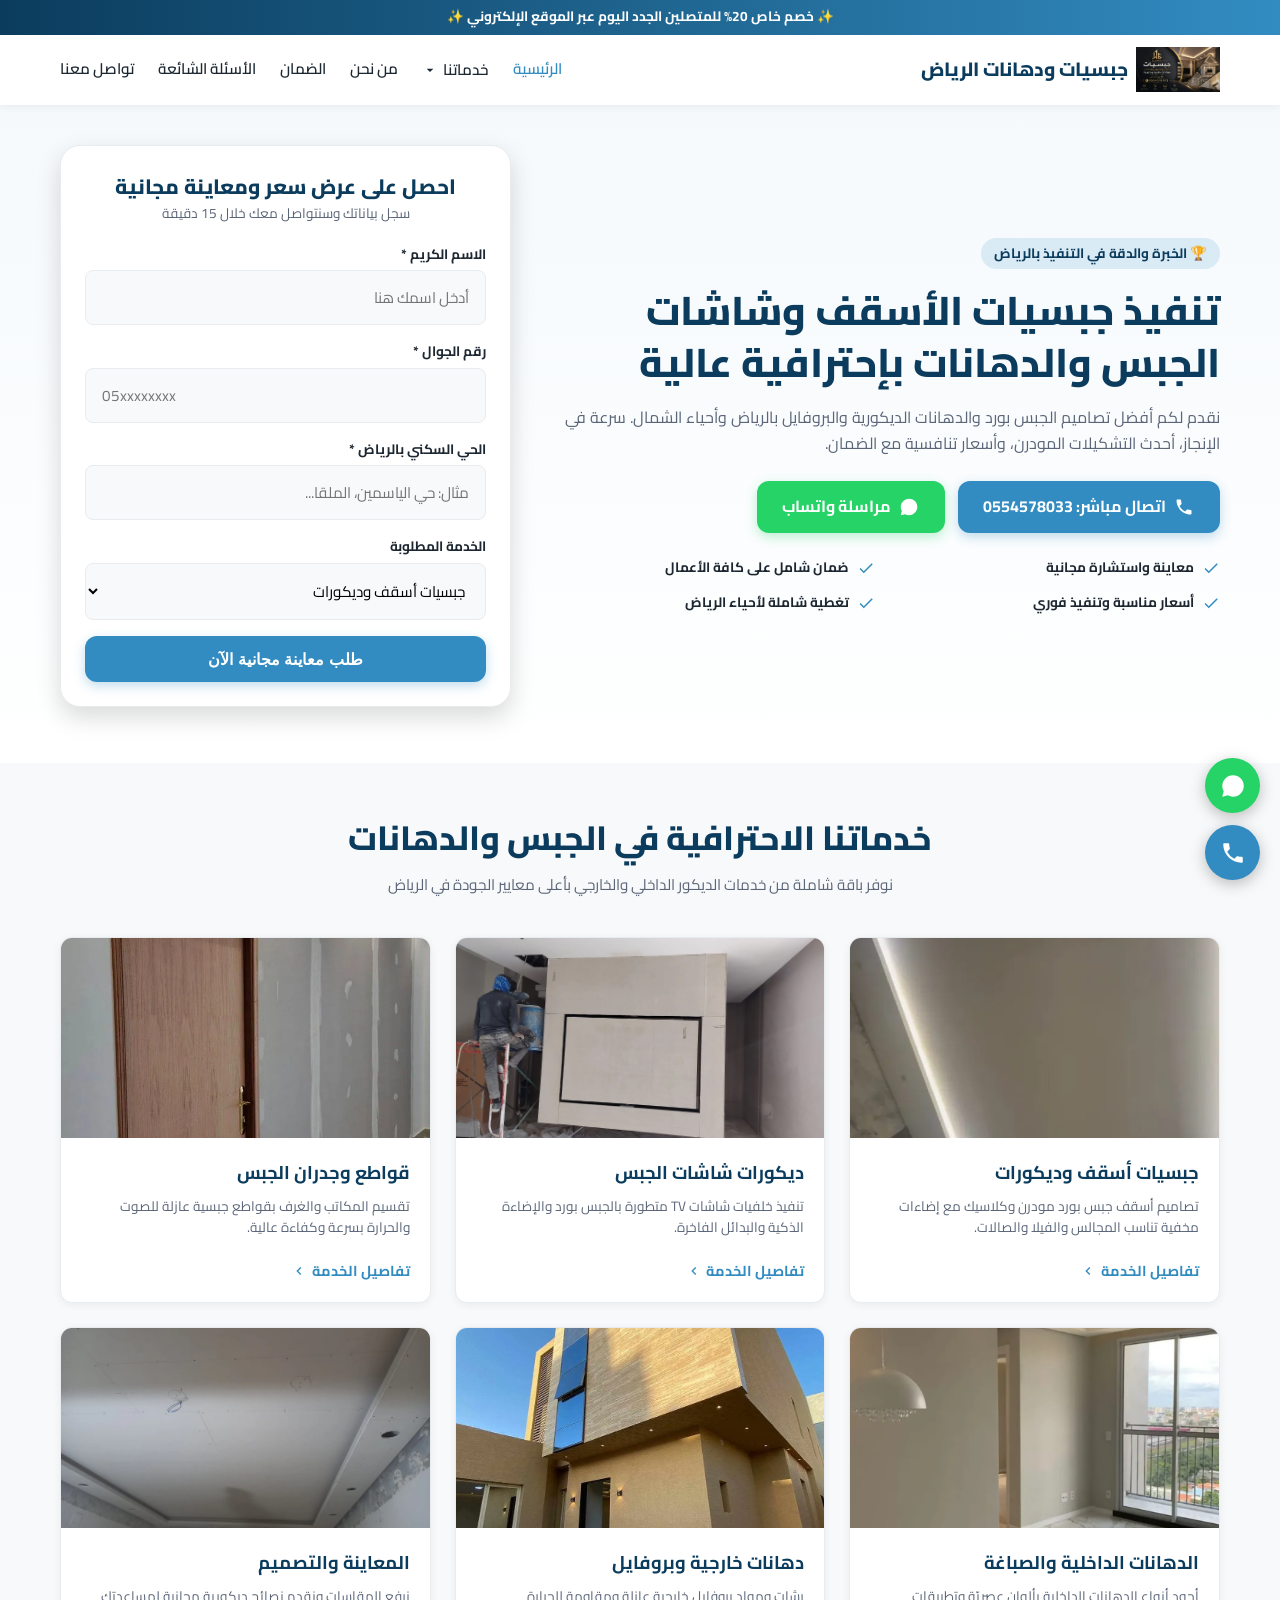
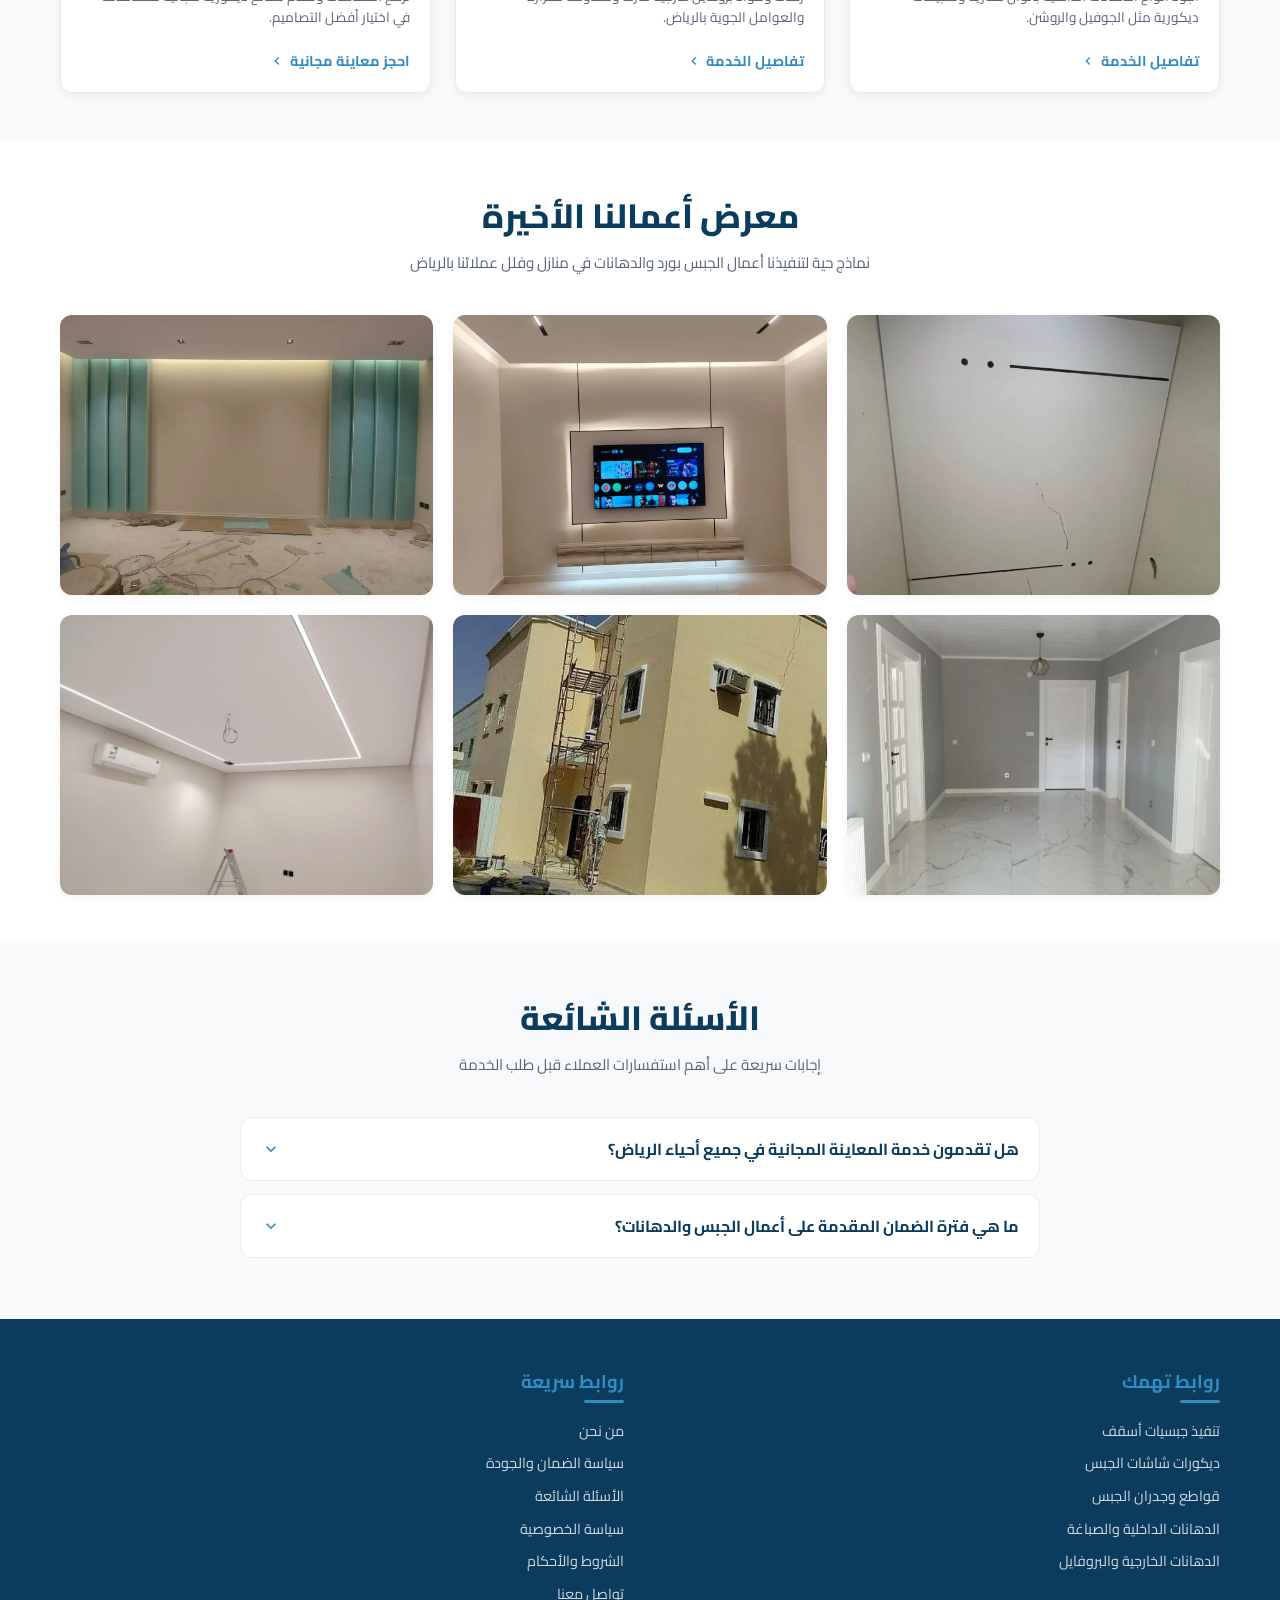
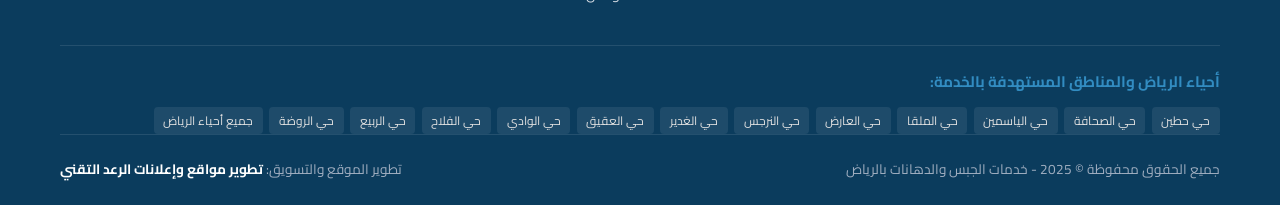
<file: index.html>
<!DOCTYPE html>
<html lang="ar" dir="rtl">
<head>
  <meta charset="UTF-8">
  <meta name="viewport" content="width=device-width, initial-scale=1.0">
  <title>تنفيذ جبسيات أسقف وشاشات ودهانات بالرياض | اتصل الآن 0554578033</title>
  <meta name="description" content="متخصصون في تنفيذ جبسيات الأسقف وديكورات الشاشات والقواطع والدهانات الداخلية والخارجية بالرياض بأعلى جودة وأفضل الأسعار. احصل على معاينة مجانية الآن.">
  <meta name="keywords" content="جبس بورد الرياض, دهانات الرياض, ديكورات شاشات, قواطع جبس, معلم دهان بالرياض, دهانات خارجية">
  
  <!-- Open Graph -->
  <meta property="og:title" content="تنفيذ جبسيات أسقف وشاشات ودهانات بالرياض">
  <meta property="og:description" content="ديكورات جبس ودهانات فاخرة بالرياض، تنفيذ إحترافي وضمان معتمد.">
  <meta property="og:image" content="images/logo_result.webp">
  <meta property="og:type" content="website">

  <!-- Google Font Cairo -->
  <link rel="preconnect" href="https://fonts.googleapis.com">
  <link rel="preconnect" href="https://fonts.gstatic.com" crossorigin>
  <link href="https://fonts.googleapis.com/css2?family=Cairo:wght@400;600;700;800&display=swap" rel="stylesheet">
  
  <link rel="stylesheet" href="styles.css">

  <!-- Structured Data LocalBusiness -->
  <script type="application/ld+json">
  {
    "@context": "https://schema.org",
    "@type": "HomeGoodsStore",
    "name": "تنفيذ جبسيات ودهانات الرياض",
    "image": "images/logo_result.webp",
    "telephone": "0554578033",
    "address": {
      "@type": "PostalAddress",
      "addressLocality": "الرياض",
      "addressCountry": "SA"
    },
    "areaServed": "الرياض",
    "priceRange": "$$"
  }
  </script>
</head>
<body>

  <!-- Top Promo Bar -->
  <div class="promo-bar">
    <span>✨ خصم خاص 20% للمتصلين الجدد اليوم عبر الموقع الإلكتروني ✨</span>
  </div>

  <!-- Header Section -->
  <header class="header">
    <div class="container header-inner">
      <a href="index.html" class="logo-brand">
        <img src="images/logo_result.webp" alt="شعار خدمات الجبس والدهانات بالرياض" width="45" height="45">
        <span>جبسيات ودهانات الرياض</span>
      </a>

      <button class="mobile-toggle" id="mobileToggle" aria-label="فتح القائمة">
        <svg width="28" height="28" viewBox="0 0 24 24" fill="none" stroke="currentColor" stroke-width="2"><path d="M3 12h18M3 6h18M3 18h18"/></svg>
      </button>

      <nav class="nav-menu" id="navMenu">
        <a href="index.html" class="nav-link active">الرئيسية</a>
        
        <div class="dropdown">
          <button class="dropdown-toggle" id="servicesDropdown">
            <span>خدماتنا</span>
            <svg width="16" height="16" viewBox="0 0 24 24"><path d="M7 10l5 5 5-5z"/></svg>
          </button>
          <div class="dropdown-menu" id="dropdownMenu">
            <a href="gypsum-ceiling.html" class="dropdown-item">جبسيات أسقف وديكورات</a>
            <a href="tv-wall-gypsum.html" class="dropdown-item">ديكورات شاشات جبس بورد</a>
            <a href="gypsum-partitions.html" class="dropdown-item">قواطع وجدران جبس بورد</a>
            <a href="interior-painting.html" class="dropdown-item">دهانات داخلية وصباغة</a>
            <a href="exterior-painting.html" class="dropdown-item">دهانات خارجية وبروفايل</a>
          </div>
        </div>

        <a href="about-us.html" class="nav-link">من نحن</a>
        <a href="warranty.html" class="nav-link">الضمان</a>
        <a href="faq.html" class="nav-link">الأسئلة الشائعة</a>
        <a href="contact-us.html" class="nav-link">تواصل معنا</a>
      </nav>
      <div class="menu-overlay" id="menuOverlay"></div>
    </div>
  </header>

  <!-- Hero Section & Lead Form -->
  <section class="hero">
    <div class="container">
      <div class="hero-grid">
        <div class="hero-content">
          <span class="hero-badge">🏆 الخبرة والدقة في التنفيذ بالرياض</span>
          <h1 class="hero-title">تنفيذ جبسيات الأسقف وشاشات الجبس والدهانات بإحترافية عالية</h1>
          <p class="hero-description">نقدم لكم أفضل تصاميم الجبس بورد والدهانات الديكورية والبروفايل بالرياض وأحياء الشمال. سرعة في الإنجاز، أحدث التشكيلات المودرن، وأسعار تنافسية مع الضمان.</p>
          
          <div class="hero-actions">
            <a href="#" class="btn btn-primary action-call">
              <svg width="20" height="20" viewBox="0 0 24 24" fill="currentColor"><path d="M6.62 10.79a15.053 15.053 0 006.59 6.59l2.2-2.2c.27-.27.67-.36 1.02-.24 1.12.37 2.33.57 3.57.57.55 0 1 .45 1 1V20c0 .55-.45 1-1 1-9.39 0-17-7.61-17-17 0-.55.45-1 1-1h3.5c.55 0 1 .45 1 1 0 1.25.2 2.45.57 3.57.11.35.03.74-.25 1.02l-2.2 2.2z"/></svg>
              <span>اتصال مباشر: 0554578033</span>
            </a>
            <a href="#" class="btn btn-whatsapp action-whatsapp">
              <svg width="20" height="20" viewBox="0 0 24 24" fill="currentColor"><path d="M12.04 2c-5.46 0-9.91 4.45-9.91 9.91 0 1.75.46 3.45 1.32 4.95L2.05 22l5.25-1.38c1.45.79 3.08 1.21 4.74 1.21 5.46 0 9.91-4.45 9.91-9.91 0-2.65-1.03-5.14-2.9-7.01A9.816 9.816 0 0012.04 2z"/></svg>
              <span>مراسلة واتساب</span>
            </a>
          </div>

          <div class="trust-features">
            <div class="trust-item">
              <svg width="18" height="18" viewBox="0 0 24 24"><path d="M9 16.17L4.83 12l-1.42 1.41L9 19 21 7l-1.41-1.41z"/></svg>
              <span>معاينة واستشارة مجانية</span>
            </div>
            <div class="trust-item">
              <svg width="18" height="18" viewBox="0 0 24 24"><path d="M9 16.17L4.83 12l-1.42 1.41L9 19 21 7l-1.41-1.41z"/></svg>
              <span>ضمان شامل على كافة الأعمال</span>
            </div>
            <div class="trust-item">
              <svg width="18" height="18" viewBox="0 0 24 24"><path d="M9 16.17L4.83 12l-1.42 1.41L9 19 21 7l-1.41-1.41z"/></svg>
              <span>أسعار مناسبة وتنفيذ فوري</span>
            </div>
            <div class="trust-item">
              <svg width="18" height="18" viewBox="0 0 24 24"><path d="M9 16.17L4.83 12l-1.42 1.41L9 19 21 7l-1.41-1.41z"/></svg>
              <span>تغطية شاملة لأحياء الرياض</span>
            </div>
          </div>
        </div>

        <!-- Lead Form -->
        <div class="hero-form">
          <div class="form-card">
            <div class="form-header">
              <h3>احصل على عرض سعر ومعاينة مجانية</h3>
              <p>سجل بياناتك وسنتواصل معك خلال 15 دقيقة</p>
            </div>
            <form id="leadForm">
              <div class="form-group">
                <label class="form-label" for="clientName">الاسم الكريم *</label>
                <input type="text" id="clientName" class="form-control" placeholder="أدخل اسمك هنا" required>
              </div>
              <div class="form-group">
                <label class="form-label" for="clientPhone">رقم الجوال *</label>
                <input type="tel" id="clientPhone" class="form-control" placeholder="05xxxxxxxx" required>
              </div>
              <div class="form-group">
                <label class="form-label" for="clientDistrict">الحي السكني بالرياض *</label>
                <input type="text" id="clientDistrict" class="form-control" placeholder="مثال: حي الياسمين، الملقا..." required>
              </div>
              <div class="form-group">
                <label class="form-label" for="clientService">الخدمة المطلوبة</label>
                <select id="clientService" class="form-control">
                  <option value="تنفيذ جبسيات أسقف">جبسيات أسقف وديكورات</option>
                  <option value="ديكورات شاشات جبس">ديكورات شاشات TV</option>
                  <option value="قواطع جبس بورد">قواطع وجدران جبس بورد</option>
                  <option value="دهانات داخلية">دهانات داخلية وصباغة</option>
                  <option value="دهانات خارجية وبروفايل">دهانات خارجية وبروفايل</option>
                </select>
              </div>
              <button type="submit" class="btn btn-primary" style="width: 100%;">طلب معاينة مجانية الآن</button>
            </form>
          </div>
        </div>
      </div>
    </div>
  </section>

  <!-- Main Services Section -->
  <section class="section section-bg">
    <div class="container">
      <div class="section-header">
        <h2 class="section-title">خدماتنا الاحترافية في الجبس والدهانات</h2>
        <p class="section-subtitle">نوفر باقة شاملة من خدمات الديكور الداخلي والخارجي بأعلى معايير الجودة في الرياض</p>
      </div>

      <div class="services-grid">
        <div class="service-card">
          <img src="images/Gypsum-Ceiling (2)_result.webp" alt="جبسيات أسقف وديكورات بالرياض" class="service-img" loading="lazy">
          <div class="service-content">
            <h3 class="service-title">جبسيات أسقف وديكورات</h3>
            <p class="service-desc">تصاميم أسقف جبس بورد مودرن وكلاسيك مع إضاءات مخفية تناسب المجالس والفيلا والصالات.</p>
            <a href="gypsum-ceiling.html" class="service-link">
              <span>تفاصيل الخدمة</span>
              <svg width="16" height="16" viewBox="0 0 24 24" fill="currentColor"><path d="M15.41 7.41L14 6l-6 6 6 6 1.41-1.41L10.83 12z"/></svg>
            </a>
          </div>
        </div>

        <div class="service-card">
          <img src="images/TV WallG-ypsum (1)_result.webp" alt="ديكورات شاشات جبس بورد" class="service-img" loading="lazy">
          <div class="service-content">
            <h3 class="service-title">ديكورات شاشات الجبس</h3>
            <p class="service-desc">تنفيذ خلفيات شاشات TV متطورة بالجبس بورد والإضاءة الذكية والبدائل الفاخرة.</p>
            <a href="tv-wall-gypsum.html" class="service-link">
              <span>تفاصيل الخدمة</span>
              <svg width="16" height="16" viewBox="0 0 24 24" fill="currentColor"><path d="M15.41 7.41L14 6l-6 6 6 6 1.41-1.41L10.83 12z"/></svg>
            </a>
          </div>
        </div>

        <div class="service-card">
          <img src="images/Gypsum-Partitions(1)_result.webp" alt="قواطع وجدران جبس بورد" class="service-img" loading="lazy">
          <div class="service-content">
            <h3 class="service-title">قواطع وجدران الجبس</h3>
            <p class="service-desc">تقسيم المكاتب والغرف بقواطع جبسية عازلة للصوت والحرارة بسرعة وكفاءة عالية.</p>
            <a href="gypsum-partitions.html" class="service-link">
              <span>تفاصيل الخدمة</span>
              <svg width="16" height="16" viewBox="0 0 24 24" fill="currentColor"><path d="M15.41 7.41L14 6l-6 6 6 6 1.41-1.41L10.83 12z"/></svg>
            </a>
          </div>
        </div>

        <div class="service-card">
          <img src="images/Interior-Painting (1)_result.webp" alt="دهانات داخلية وصباغة بالرياض" class="service-img" loading="lazy">
          <div class="service-content">
            <h3 class="service-title">الدهانات الداخلية والصباغة</h3>
            <p class="service-desc">أجود أنواع الدهانات الداخلية بألوان عصريّة وتطبيقات ديكورية مثل الجوفيل والروشن.</p>
            <a href="interior-painting.html" class="service-link">
              <span>تفاصيل الخدمة</span>
              <svg width="16" height="16" viewBox="0 0 24 24" fill="currentColor"><path d="M15.41 7.41L14 6l-6 6 6 6 1.41-1.41L10.83 12z"/></svg>
            </a>
          </div>
        </div>

        <div class="service-card">
          <img src="images/Exterior-Painting(1)_result.webp" alt="دهانات خارجية وبروفايل بالرياض" class="service-img" loading="lazy">
          <div class="service-content">
            <h3 class="service-title">دهانات خارجية وبروفايل</h3>
            <p class="service-desc">رشات ومواد بروفايل خارجية عازلة ومقاومة للحرارة والعوامل الجوية بالرياض.</p>
            <a href="exterior-painting.html" class="service-link">
              <span>تفاصيل الخدمة</span>
              <svg width="16" height="16" viewBox="0 0 24 24" fill="currentColor"><path d="M15.41 7.41L14 6l-6 6 6 6 1.41-1.41L10.83 12z"/></svg>
            </a>
          </div>
        </div>

        <div class="service-card">
          <img src="images/Gypsum-Ceiling (3)_result.webp" alt="استشارات وتصميم ديكور بالرياض" class="service-img" loading="lazy">
          <div class="service-content">
            <h3 class="service-title">المعاينة والتصميم</h3>
            <p class="service-desc">نرفع المقاسات ونقدم نصائح ديكورية مجانية لمساعدتك في اختيار أفضل التصاميم.</p>
            <a href="contact-us.html" class="service-link">
              <span>احجز معاينة مجانية</span>
              <svg width="16" height="16" viewBox="0 0 24 24" fill="currentColor"><path d="M15.41 7.41L14 6l-6 6 6 6 1.41-1.41L10.83 12z"/></svg>
            </a>
          </div>
        </div>
      </div>
    </div>
  </section>

  <!-- Quick Gallery Preview -->
  <section class="section">
    <div class="container">
      <div class="section-header">
        <h2 class="section-title">معرض أعمالنا الأخيرة</h2>
        <p class="section-subtitle">نماذج حية لتنفيذنا أعمال الجبس بورد والدهانات في منازل وفلل عملائنا بالرياض</p>
      </div>

      <div class="gallery-grid">
        <div class="gallery-item"><img src="images/Gypsum-Ceiling (4)_result.webp" alt="جبس أسقف بالرياض" loading="lazy"></div>
        <div class="gallery-item"><img src="images/TV WallG-ypsum (2)_result.webp" alt="شاشة جبس بالرياض" loading="lazy"></div>
        <div class="gallery-item"><img src="images/Gypsum-Partitions(2)_result.webp" alt="قواطع جبس بورد" loading="lazy"></div>
        <div class="gallery-item"><img src="images/Interior-Painting (2)_result.webp" alt="دهان داخلي بالرياض" loading="lazy"></div>
        <div class="gallery-item"><img src="images/Exterior-Painting(2)_result.webp" alt="دهان خارجي وبروفايل" loading="lazy"></div>
        <div class="gallery-item"><img src="images/Gypsum-Ceiling (5)_result.webp" alt="ديكورات أسقف مودرن" loading="lazy"></div>
      </div>
    </div>
  </section>

  <!-- FAQ Section Snippet -->
  <section class="section section-bg">
    <div class="container">
      <div class="section-header">
        <h2 class="section-title">الأسئلة الشائعة</h2>
        <p class="section-subtitle">إجابات سريعة على أهم استفسارات العملاء قبل طلب الخدمة</p>
      </div>

      <div class="faq-list">
        <div class="faq-item">
          <button class="faq-question">
            <span>هل تقدمون خدمة المعاينة المجانية في جميع أحياء الرياض؟</span>
            <svg width="20" height="20" viewBox="0 0 24 24"><path d="M7.41 8.59L12 13.17l4.59-4.58L18 10l-6 6-6-6z"/></svg>
          </button>
          <div class="faq-answer">
            <p>نعم، نوفر معاينة مجانية كاملة لرفع المقاسات وتقديم التقدير المالي المبدئي في كافة أحياء الرياض وخاصة أحياء الشمال.</p>
          </div>
        </div>

        <div class="faq-item">
          <button class="faq-question">
            <span>ما هي فترة الضمان المقدمة على أعمال الجبس والدهانات؟</span>
            <svg width="20" height="20" viewBox="0 0 24 24"><path d="M7.41 8.59L12 13.17l4.59-4.58L18 10l-6 6-6-6z"/></svg>
          </button>
          <div class="faq-answer">
            <p>نقدم ضماناً شاملاً يصل إلى 5 سنوات على أعمال تركيب الجبس بورد والدهانات للوقاية من التشققات وحماية الثبات والألوان.</p>
          </div>
        </div>
      </div>
    </div>
  </section>

  <!-- Footer Section -->
  <footer class="footer">
    <div class="container">
      <div class="footer-grid">
        <div class="footer-col">
          <h4>روابط تهمك</h4>
          <div class="footer-links">
            <a href="gypsum-ceiling.html">تنفيذ جبسيات أسقف</a>
            <a href="tv-wall-gypsum.html">ديكورات شاشات الجبس</a>
            <a href="gypsum-partitions.html">قواطع وجدران الجبس</a>
            <a href="interior-painting.html">الدهانات الداخلية والصباغة</a>
            <a href="exterior-painting.html">الدهانات الخارجية والبروفايل</a>
          </div>
        </div>

        <div class="footer-col">
          <h4>روابط سريعة</h4>
          <div class="footer-links">
            <a href="about-us.html">من نحن</a>
            <a href="warranty.html">سياسة الضمان والجودة</a>
            <a href="faq.html">الأسئلة الشائعة</a>
            <a href="privacy-policy.html">سياسة الخصوصية</a>
            <a href="terms-conditions.html">الشروط والأحكام</a>
            <a href="contact-us.html">تواصل معنا</a>
          </div>
        </div>
      </div>

      <!-- Local SEO Neighborhoods -->
      <div class="neighborhoods-wrapper">
        <div class="neighborhoods-title">أحياء الرياض والمناطق المستهدفة بالخدمة:</div>
        <div class="neighborhoods-badges">
          <span class="badge-item">حي حطين</span>
          <span class="badge-item">حي الصحافة</span>
          <span class="badge-item">حي الياسمين</span>
          <span class="badge-item">حي الملقا</span>
          <span class="badge-item">حي العارض</span>
          <span class="badge-item">حي النرجس</span>
          <span class="badge-item">حي الغدير</span>
          <span class="badge-item">حي العقيق</span>
          <span class="badge-item">حي الوادي</span>
          <span class="badge-item">حي الفلاح</span>
          <span class="badge-item">حي الربيع</span>
          <span class="badge-item">حي الروضة</span>
          <span class="badge-item">جميع أحياء الرياض</span>
        </div>
      </div>

      <div class="footer-bottom">
        <div>جميع الحقوق محفوظة © 2025 - خدمات الجبس والدهانات بالرياض</div>
        <div>
          تطوير الموقع والتسويق: 
          <a href="https://wa.me/966578539687" class="developer-link" target="_blank" rel="nofollow">تطوير مواقع وإعلانات الرعد التقني</a>
        </div>
      </div>
    </div>
  </footer>

  <!-- Floating Circular Action Buttons (Right: Call & WhatsApp Dynamic Shake) -->
  <div class="floating-actions-right">
    <a href="#" class="fab fab-whatsapp action-whatsapp" aria-label="مراسلة عبر الواتساب">
      <svg viewBox="0 0 24 24"><path d="M12.04 2c-5.46 0-9.91 4.45-9.91 9.91 0 1.75.46 3.45 1.32 4.95L2.05 22l5.25-1.38c1.45.79 3.08 1.21 4.74 1.21 5.46 0 9.91-4.45 9.91-9.91 0-2.65-1.03-5.14-2.9-7.01A9.816 9.816 0 0012.04 2z"/></svg>
    </a>
    <a href="#" class="fab fab-call action-call" aria-label="اتصال مباشر">
      <svg viewBox="0 0 24 24"><path d="M6.62 10.79a15.053 15.053 0 006.59 6.59l2.2-2.2c.27-.27.67-.36 1.02-.24 1.12.37 2.33.57 3.57.57.55 0 1 .45 1 1V20c0 .55-.45 1-1 1-9.39 0-17-7.61-17-17 0-.55.45-1 1-1h3.5c.55 0 1 .45 1 1 0 1.25.2 2.45.57 3.57.11.35.03.74-.25 1.02l-2.2 2.2z"/></svg>
    </a>
  </div>

  <!-- Scroll to Top (Left) -->
  <div class="floating-btn-left">
    <button class="fab fab-top" id="scrollTopBtn" aria-label="للأعلى">
      <svg viewBox="0 0 24 24"><path d="M7.41 15.41L12 10.83l4.59 4.58L18 14l-6-6-6 6z"/></svg>
    </button>
  </div>

  <script src="script.js"></script>
</body>
</html>
</file>
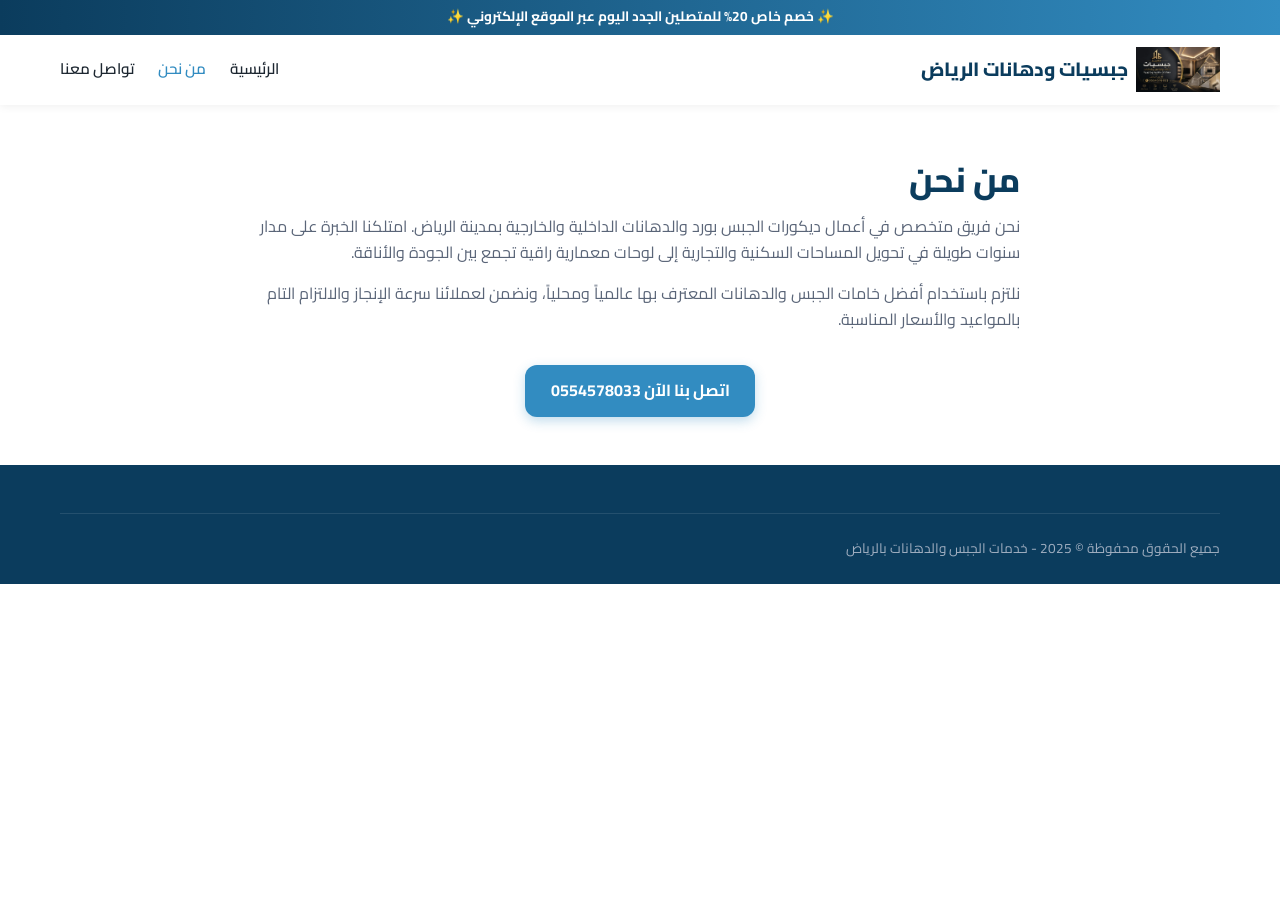
<file: about-us.html>
<!DOCTYPE html>
<html lang="ar" dir="rtl">
<head>
  <meta charset="UTF-8">
  <meta name="viewport" content="width=device-width, initial-scale=1.0">
  <title>من نحن | مؤسسة الجبس والدهانات بالرياض</title>
  <link rel="preconnect" href="https://fonts.googleapis.com">
  <link rel="preconnect" href="https://fonts.gstatic.com" crossorigin>
  <link href="https://fonts.googleapis.com/css2?family=Cairo:wght@400;600;700;800&display=swap" rel="stylesheet">
  <link rel="stylesheet" href="styles.css">
</head>
<body>
  <div class="promo-bar"><span>✨ خصم خاص 20% للمتصلين الجدد اليوم عبر الموقع الإلكتروني ✨</span></div>
  <header class="header">
    <div class="container header-inner">
      <a href="index.html" class="logo-brand"><img src="images/logo_result.webp" alt="Logo" width="45" height="45"><span>جبسيات ودهانات الرياض</span></a>
      <button class="mobile-toggle" id="mobileToggle"><svg width="28" height="28" viewBox="0 0 24 24" fill="none" stroke="currentColor" stroke-width="2"><path d="M3 12h18M3 6h18M3 18h18"/></svg></button>
      <nav class="nav-menu" id="navMenu">
        <a href="index.html" class="nav-link">الرئيسية</a>
        <a href="about-us.html" class="nav-link active">من نحن</a>
        <a href="contact-us.html" class="nav-link">تواصل معنا</a>
      </nav>
      <div class="menu-overlay" id="menuOverlay"></div>
    </div>
  </header>

  <section class="section">
    <div class="container" style="max-width: 800px;">
      <h1 class="section-title">من نحن</h1>
      <p style="margin-bottom: 1rem; color: var(--gray-text);">نحن فريق متخصص في أعمال ديكورات الجبس بورد والدهانات الداخلية والخارجية بمدينة الرياض. امتلكنا الخبرة على مدار سنوات طويلة في تحويل المساحات السكنية والتجارية إلى لوحات معمارية راقية تجمع بين الجودة والأناقة.</p>
      <p style="margin-bottom: 1.5rem; color: var(--gray-text);">نلتزم باستخدام أفضل خامات الجبس والدهانات المعترف بها عالمياً ومحلياً، ونضمن لعملائنا سرعة الإنجاز والالتزام التام بالمواعيد والأسعار المناسبة.</p>
      
      <div style="text-align: center; margin-top: 2rem;">
        <a href="#" class="btn btn-primary action-call">اتصل بنا الآن 0554578033</a>
      </div>
    </div>
  </section>

  <footer class="footer">
    <div class="container">
      <div class="footer-bottom">
        <div>جميع الحقوق محفوظة © 2025 - خدمات الجبس والدهانات بالرياض</div>
      </div>
    </div>
  </footer>
  <script src="script.js"></script>
</body>
</html>
</file>
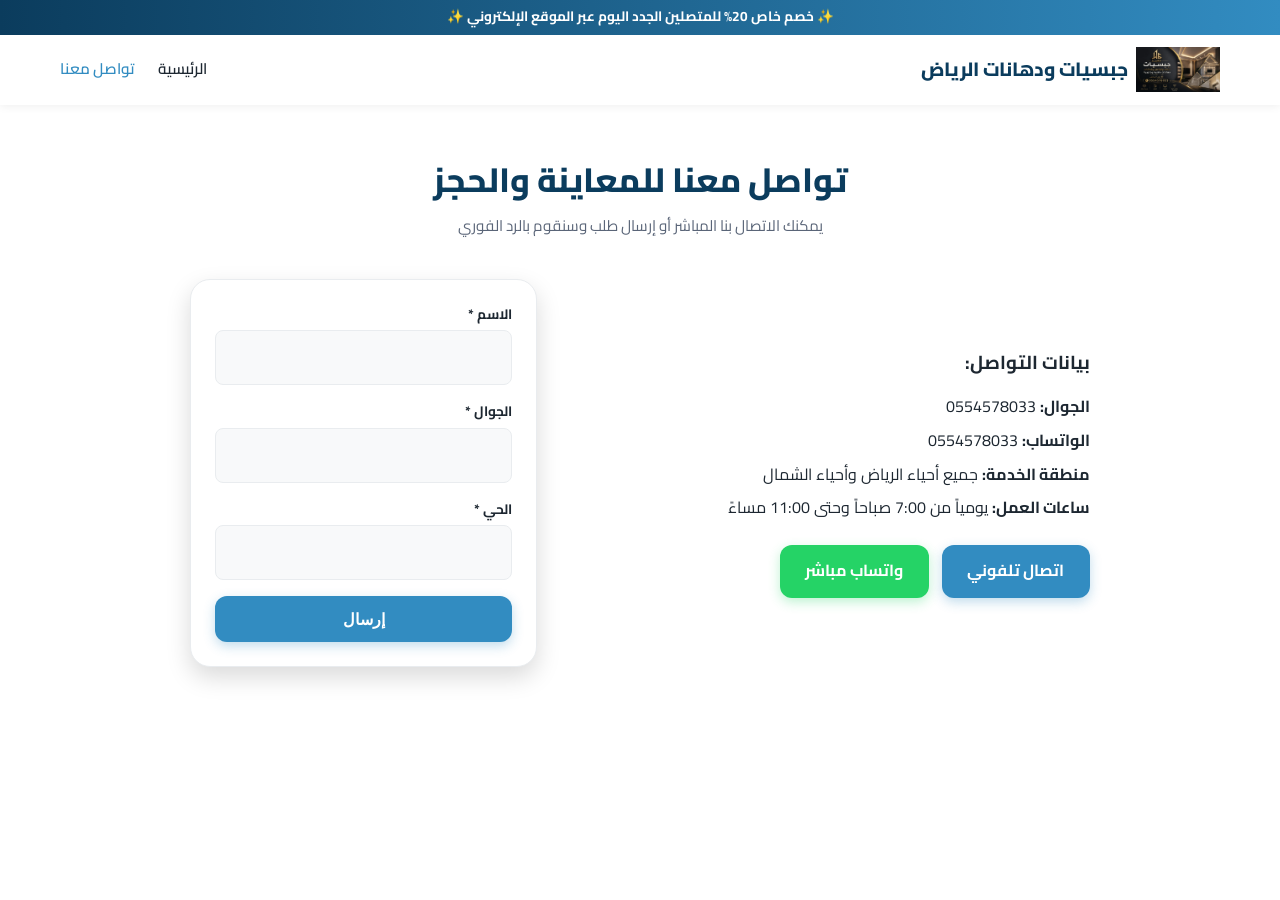
<file: contact-us.html>
<!DOCTYPE html>
<html lang="ar" dir="rtl">
<head>
  <meta charset="UTF-8">
  <meta name="viewport" content="width=device-width, initial-scale=1.0">
  <title>تواصل معنا | معلم جبس ودهانات بالرياض 0554578033</title>
  <link rel="preconnect" href="https://fonts.googleapis.com">
  <link rel="preconnect" href="https://fonts.gstatic.com" crossorigin>
  <link href="https://fonts.googleapis.com/css2?family=Cairo:wght@400;600;700;800&display=swap" rel="stylesheet">
  <link rel="stylesheet" href="styles.css">
</head>
<body>
  <div class="promo-bar"><span>✨ خصم خاص 20% للمتصلين الجدد اليوم عبر الموقع الإلكتروني ✨</span></div>
  <header class="header">
    <div class="container header-inner">
      <a href="index.html" class="logo-brand"><img src="images/logo_result.webp" alt="Logo" width="45" height="45"><span>جبسيات ودهانات الرياض</span></a>
      <nav class="nav-menu" id="navMenu">
        <a href="index.html" class="nav-link">الرئيسية</a>
        <a href="contact-us.html" class="nav-link active">تواصل معنا</a>
      </nav>
    </div>
  </header>

  <section class="section">
    <div class="container">
      <div class="section-header">
        <h1 class="section-title">تواصل معنا للمعاينة والحجز</h1>
        <p class="section-subtitle">يمكنك الاتصال بنا المباشر أو إرسال طلب وسنقوم بالرد الفوري</p>
      </div>

      <div class="hero-grid" style="max-width: 900px; margin: 0 auto;">
        <div>
          <h3>بيانات التواصل:</h3>
          <p style="margin-top: 1rem;"><strong>الجوال:</strong> 0554578033</p>
          <p style="margin-top: 0.5rem;"><strong>الواتساب:</strong> 0554578033</p>
          <p style="margin-top: 0.5rem;"><strong>منطقة الخدمة:</strong> جميع أحياء الرياض وأحياء الشمال</p>
          <p style="margin-top: 0.5rem;"><strong>ساعات العمل:</strong> يومياً من 7:00 صباحاً وحتى 11:00 مساءً</p>

          <div style="margin-top: 1.5rem; display: flex; gap: 0.8rem;">
            <a href="#" class="btn btn-primary action-call">اتصال تلفوني</a>
            <a href="#" class="btn btn-whatsapp action-whatsapp">واتساب مباشر</a>
          </div>
        </div>

        <div class="form-card">
          <form id="leadForm">
            <div class="form-group">
              <label class="form-label" for="clientName">الاسم *</label>
              <input type="text" id="clientName" class="form-control" required>
            </div>
            <div class="form-group">
              <label class="form-label" for="clientPhone">الجوال *</label>
              <input type="tel" id="clientPhone" class="form-control" required>
            </div>
            <div class="form-group">
              <label class="form-label" for="clientDistrict">الحي *</label>
              <input type="text" id="clientDistrict" class="form-control" required>
            </div>
            <input type="hidden" id="clientService" value="استفسار عام وتواصل">
            <button type="submit" class="btn btn-primary" style="width: 100%;">إرسال</button>
          </form>
        </div>
      </div>
    </div>
  </section>
  <script src="script.js"></script>
</body>
</html>
</file>
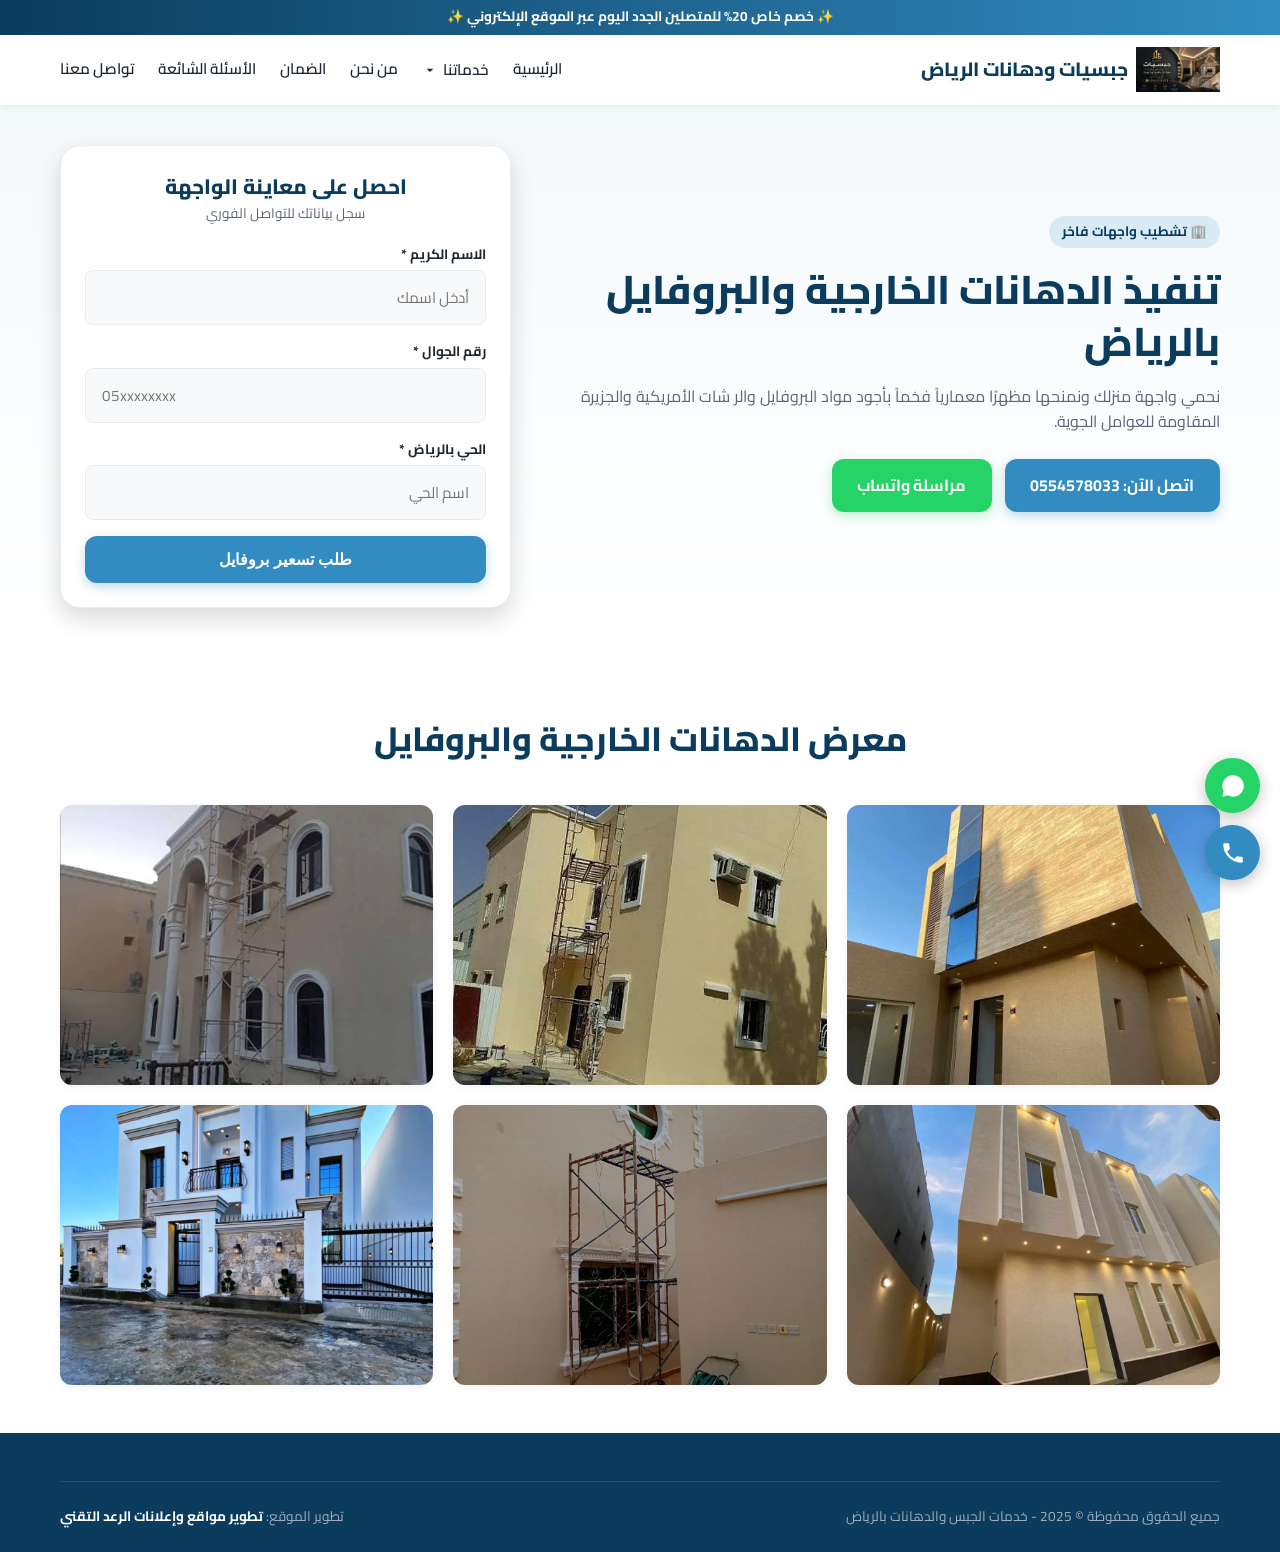
<file: exterior-painting.html>
<!DOCTYPE html>
<html lang="ar" dir="rtl">
<head>
  <meta charset="UTF-8">
  <meta name="viewport" content="width=device-width, initial-scale=1.0">
  <title>دهانات خارجية وبروفايل واجهات بالرياض | اتصل 0554578033</title>
  <meta name="description" content="تنفيذ دهانات البروفايل والر شات الخارجية للفلل والعمائر بالرياض، مواد مقاومة للحرارة والأمطار والعوامل الجوية.">
  <link rel="preconnect" href="https://fonts.googleapis.com">
  <link rel="preconnect" href="https://fonts.gstatic.com" crossorigin>
  <link href="https://fonts.googleapis.com/css2?family=Cairo:wght@400;600;700;800&display=swap" rel="stylesheet">
  <link rel="stylesheet" href="styles.css">
</head>
<body>
  <div class="promo-bar"><span>✨ خصم خاص 20% للمتصلين الجدد اليوم عبر الموقع الإلكتروني ✨</span></div>

  <header class="header">
    <div class="container header-inner">
      <a href="index.html" class="logo-brand">
        <img src="images/logo_result.webp" alt="الشعار" width="45" height="45">
        <span>جبسيات ودهانات الرياض</span>
      </a>
      <button class="mobile-toggle" id="mobileToggle" aria-label="فتح القائمة"><svg width="28" height="28" viewBox="0 0 24 24" fill="none" stroke="currentColor" stroke-width="2"><path d="M3 12h18M3 6h18M3 18h18"/></svg></button>
      <nav class="nav-menu" id="navMenu">
        <a href="index.html" class="nav-link">الرئيسية</a>
        <div class="dropdown">
          <button class="dropdown-toggle" id="servicesDropdown"><span>خدماتنا</span><svg width="16" height="16" viewBox="0 0 24 24"><path d="M7 10l5 5 5-5z"/></svg></button>
          <div class="dropdown-menu" id="dropdownMenu">
            <a href="gypsum-ceiling.html" class="dropdown-item">جبسيات أسقف وديكورات</a>
            <a href="tv-wall-gypsum.html" class="dropdown-item">ديكورات شاشات جبس بورد</a>
            <a href="gypsum-partitions.html" class="dropdown-item">قواطع وجدران جبس بورد</a>
            <a href="interior-painting.html" class="dropdown-item">دهانات داخلية وصباغة</a>
            <a href="exterior-painting.html" class="dropdown-item">دهانات خارجية وبروفايل</a>
          </div>
        </div>
        <a href="about-us.html" class="nav-link">من نحن</a>
        <a href="warranty.html" class="nav-link">الضمان</a>
        <a href="faq.html" class="nav-link">الأسئلة الشائعة</a>
        <a href="contact-us.html" class="nav-link">تواصل معنا</a>
      </nav>
      <div class="menu-overlay" id="menuOverlay"></div>
    </div>
  </header>

  <section class="hero">
    <div class="container">
      <div class="hero-grid">
        <div class="hero-content">
          <span class="hero-badge">🏢 تشطيب واجهات فاخر</span>
          <h1 class="hero-title">تنفيذ الدهانات الخارجية والبروفايل بالرياض</h1>
          <p class="hero-description">نحمي واجهة منزلك ونمنحها مظهرًا معمارياً فخماً بأجود مواد البروفايل والر شات الأمريكية والجزيرة المقاومة للعوامل الجوية.</p>
          <div class="hero-actions">
            <a href="#" class="btn btn-primary action-call"><span>اتصل الآن: 0554578033</span></a>
            <a href="#" class="btn btn-whatsapp action-whatsapp"><span>مراسلة واتساب</span></a>
          </div>
        </div>
        <div class="hero-form">
          <div class="form-card">
            <div class="form-header">
              <h3>احصل على معاينة الواجهة</h3>
              <p>سجل بياناتك للتواصل الفوري</p>
            </div>
            <form id="leadForm">
              <div class="form-group">
                <label class="form-label" for="clientName">الاسم الكريم *</label>
                <input type="text" id="clientName" class="form-control" placeholder="أدخل اسمك" required>
              </div>
              <div class="form-group">
                <label class="form-label" for="clientPhone">رقم الجوال *</label>
                <input type="tel" id="clientPhone" class="form-control" placeholder="05xxxxxxxx" required>
              </div>
              <div class="form-group">
                <label class="form-label" for="clientDistrict">الحي بالرياض *</label>
                <input type="text" id="clientDistrict" class="form-control" placeholder="اسم الحي" required>
              </div>
              <input type="hidden" id="clientService" value="دهانات خارجية وبروفايل">
              <button type="submit" class="btn btn-primary" style="width: 100%;">طلب تسعير بروفايل</button>
            </form>
          </div>
        </div>
      </div>
    </div>
  </section>

  <section class="section">
    <div class="container">
      <div class="section-header">
        <h2 class="section-title">معرض الدهانات الخارجية والبروفايل</h2>
      </div>
      <div class="gallery-grid">
        <div class="gallery-item"><img src="images/Exterior-Painting(1)_result.webp" alt="دهان خارجي 1" loading="lazy"></div>
        <div class="gallery-item"><img src="images/Exterior-Painting(2)_result.webp" alt="دهان خارجي 2" loading="lazy"></div>
        <div class="gallery-item"><img src="images/Exterior-Painting(3)_result.webp" alt="دهان خارجي 3" loading="lazy"></div>
        <div class="gallery-item"><img src="images/Exterior-Painting(4)_result.webp" alt="دهان خارجي 4" loading="lazy"></div>
        <div class="gallery-item"><img src="images/Exterior-Painting(5)_result.webp" alt="دهان خارجي 5" loading="lazy"></div>
        <div class="gallery-item"><img src="images/Exterior-Painting(6)_result.webp" alt="دهان خارجي 6" loading="lazy"></div>
      </div>
    </div>
  </section>

  <footer class="footer">
    <div class="container">
      <div class="footer-bottom">
        <div>جميع الحقوق محفوظة © 2025 - خدمات الجبس والدهانات بالرياض</div>
        <div>تطوير الموقع: <a href="https://wa.me/966578539687" class="developer-link" target="_blank" rel="nofollow">تطوير مواقع وإعلانات الرعد التقني</a></div>
      </div>
    </div>
  </footer>

  <div class="floating-actions-right">
    <a href="#" class="fab fab-whatsapp action-whatsapp" aria-label="واتساب"><svg viewBox="0 0 24 24"><path d="M12.04 2c-5.46 0-9.91 4.45-9.91 9.91 0 1.75.46 3.45 1.32 4.95L2.05 22l5.25-1.38c1.45.79 3.08 1.21 4.74 1.21 5.46 0 9.91-4.45 9.91-9.91 0-2.65-1.03-5.14-2.9-7.01A9.816 9.816 0 0012.04 2z"/></svg></a>
    <a href="#" class="fab fab-call action-call" aria-label="اتصال"><svg viewBox="0 0 24 24"><path d="M6.62 10.79a15.053 15.053 0 006.59 6.59l2.2-2.2c.27-.27.67-.36 1.02-.24 1.12.37 2.33.57 3.57.57.55 0 1 .45 1 1V20c0 .55-.45 1-1 1-9.39 0-17-7.61-17-17 0-.55.45-1 1-1h3.5c.55 0 1 .45 1 1 0 1.25.2 2.45.57 3.57.11.35.03.74-.25 1.02l-2.2 2.2z"/></svg></a>
  </div>
  <div class="floating-btn-left">
    <button class="fab fab-top" id="scrollTopBtn" aria-label="للأعلى"><svg viewBox="0 0 24 24"><path d="M7.41 15.41L12 10.83l4.59 4.58L18 14l-6-6-6 6z"/></svg></button>
  </div>
  <script src="script.js"></script>
</body>
</html>
</file>
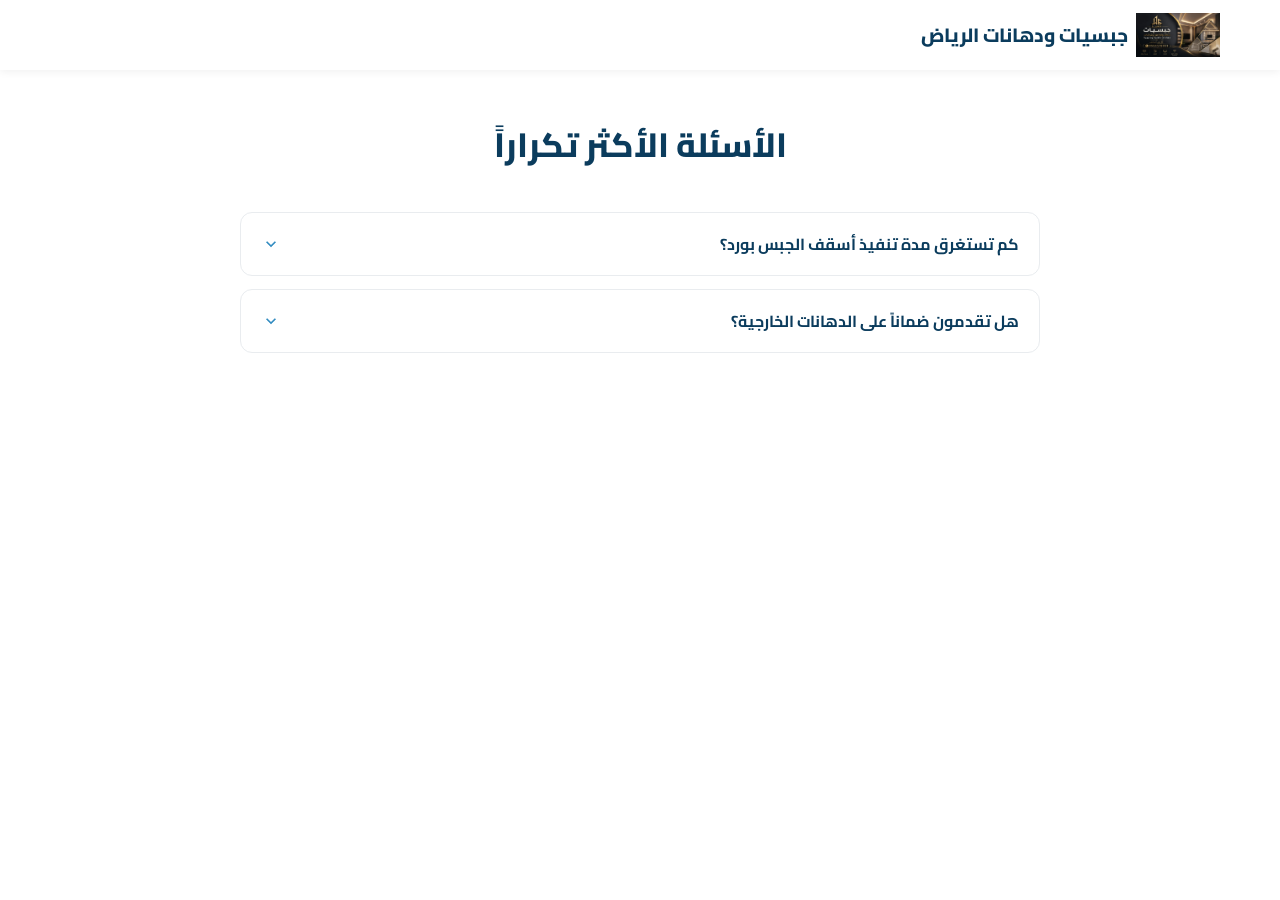
<file: faq.html>
<!DOCTYPE html>
<html lang="ar" dir="rtl">
<head>
  <meta charset="UTF-8">
  <meta name="viewport" content="width=device-width, initial-scale=1.0">
  <title>الأسئلة الشائعة | الجبس والدهانات بالرياض</title>
  <link rel="preconnect" href="https://fonts.googleapis.com">
  <link rel="preconnect" href="https://fonts.gstatic.com" crossorigin>
  <link href="https://fonts.googleapis.com/css2?family=Cairo:wght@400;600;700;800&display=swap" rel="stylesheet">
  <link rel="stylesheet" href="styles.css">
</head>
<body>
  <header class="header">
    <div class="container header-inner">
      <a href="index.html" class="logo-brand"><img src="images/logo_result.webp" alt="Logo" width="45" height="45"><span>جبسيات ودهانات الرياض</span></a>
    </div>
  </header>

  <section class="section">
    <div class="container">
      <div class="section-header">
        <h1 class="section-title">الأسئلة الأكثر تكراراً</h1>
      </div>

      <div class="faq-list">
        <div class="faq-item">
          <button class="faq-question"><span>كم تستغرق مدة تنفيذ أسقف الجبس بورد؟</span><svg width="20" height="20" viewBox="0 0 24 24"><path d="M7.41 8.59L12 13.17l4.59-4.58L18 10l-6 6-6-6z"/></svg></button>
          <div class="faq-answer"><p>تعتمد المدة على مساحة المشروع، ولكن عادة يستغرق تنفيذ الغرفة أو المجلس من يومين إلى 3 أيام عمل شاملاً المعجون والجاهزية للدهان.</p></div>
        </div>

        <div class="faq-item">
          <button class="faq-question"><span>هل تقدمون ضماناً على الدهانات الخارجية؟</span><svg width="20" height="20" viewBox="0 0 24 24"><path d="M7.41 8.59L12 13.17l4.59-4.58L18 10l-6 6-6-6z"/></svg></button>
          <div class="faq-answer"><p>نعم، نوفر ضماناً رسمياً ضد التبشير والتقشر للدهانات الخارجية والبروفايل يدوم حتى 5 سنوات.</p></div>
        </div>
      </div>
    </div>
  </section>
  <script src="script.js"></script>
</body>
</html>
</file>
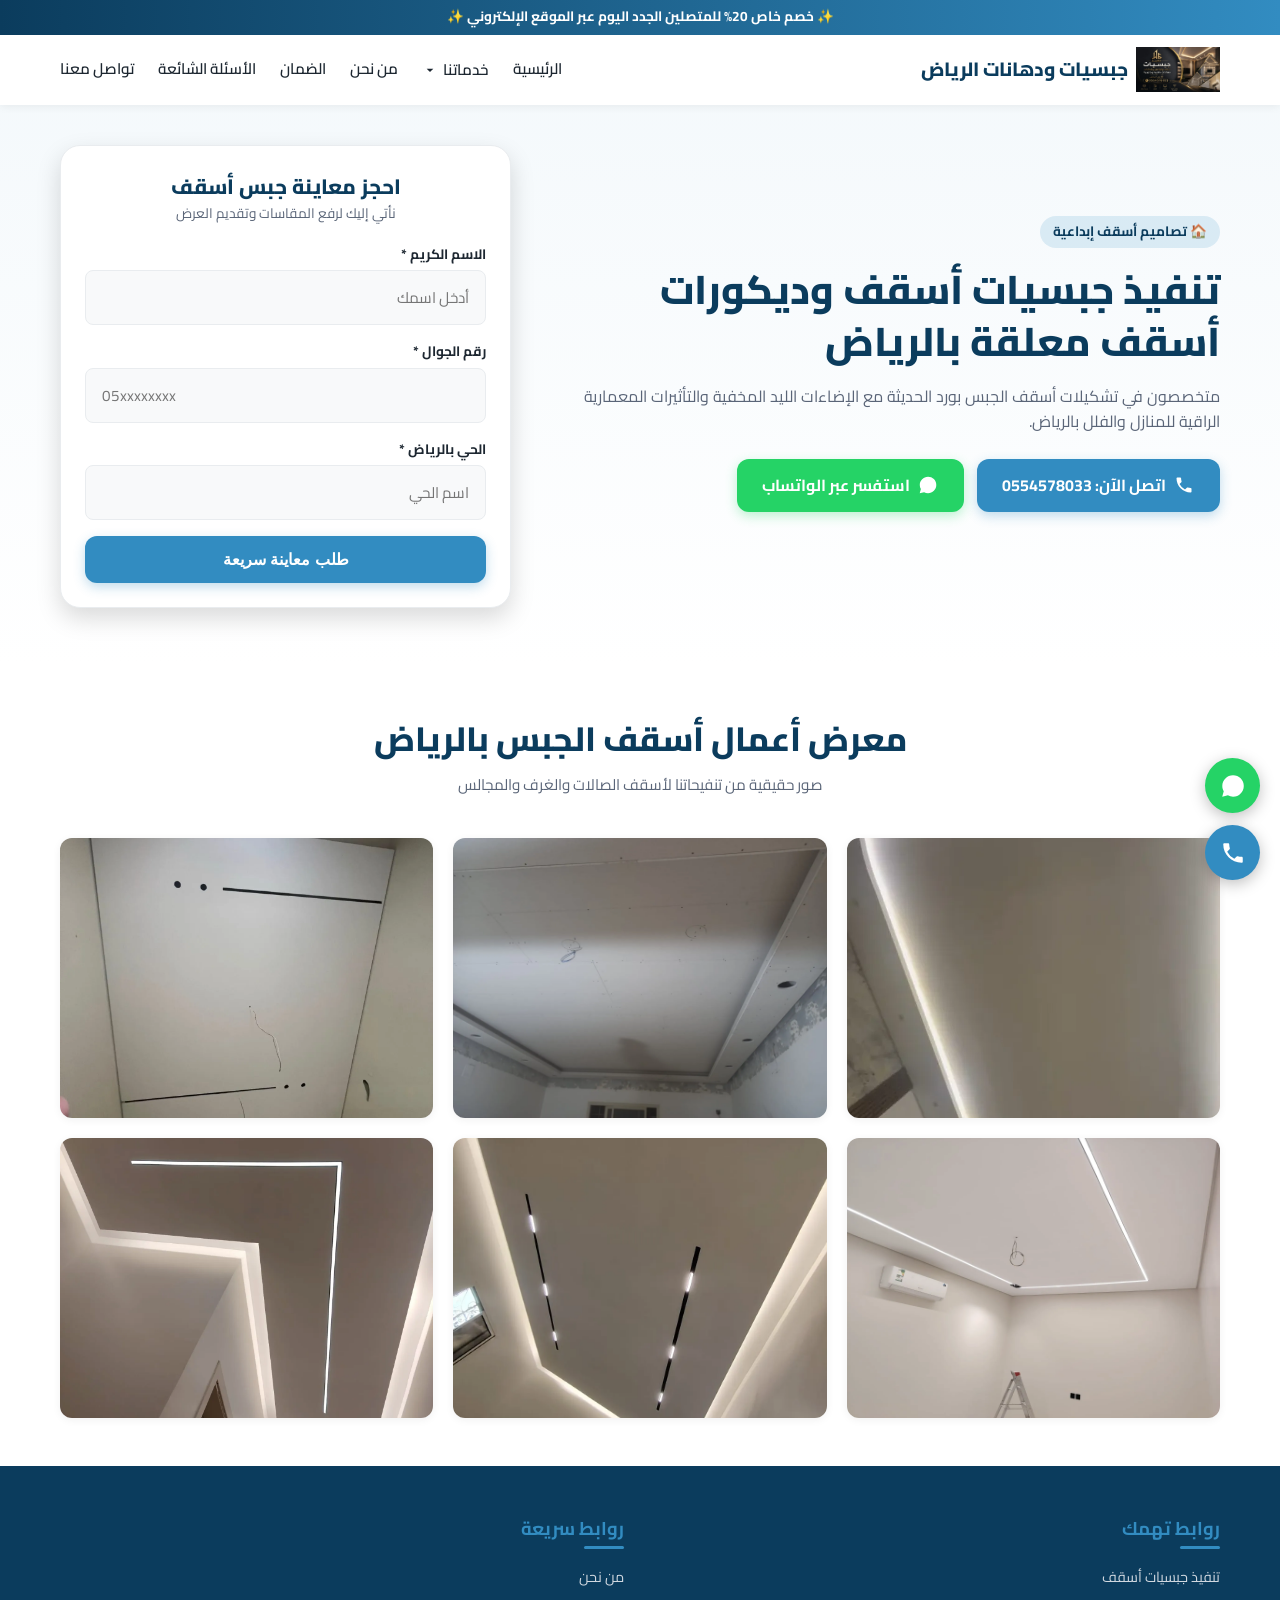
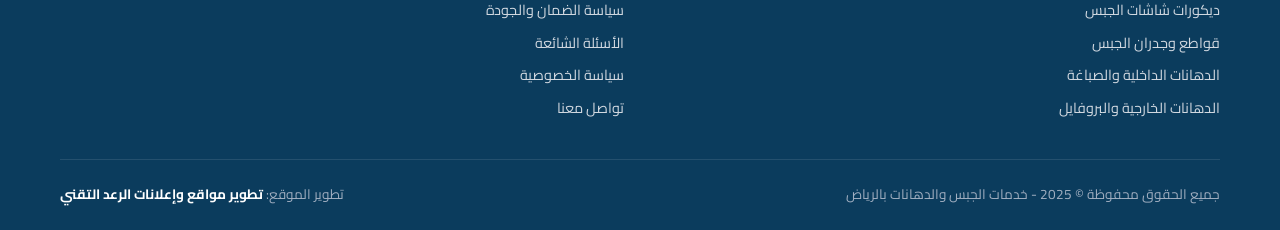
<file: gypsum-ceiling.html>
<!DOCTYPE html>
<html lang="ar" dir="rtl">
<head>
  <meta charset="UTF-8">
  <meta name="viewport" content="width=device-width, initial-scale=1.0">
  <title>تنفيذ جبسيات أسقف وديكورات بالرياض | اتصل الآن 0554578033</title>
  <meta name="description" content="أحدث تصاميم جبس بورد الأسقف المودرن والكلاسيك بالرياض، أسقف معلقة وإضاءات مخفية للصالات والمجالس بأسعار ممتازة.">
  <link rel="preconnect" href="https://fonts.googleapis.com">
  <link rel="preconnect" href="https://fonts.gstatic.com" crossorigin>
  <link href="https://fonts.googleapis.com/css2?family=Cairo:wght@400;600;700;800&display=swap" rel="stylesheet">
  <link rel="stylesheet" href="styles.css">
</head>
<body>
  <div class="promo-bar"><span>✨ خصم خاص 20% للمتصلين الجدد اليوم عبر الموقع الإلكتروني ✨</span></div>

  <header class="header">
    <div class="container header-inner">
      <a href="index.html" class="logo-brand">
        <img src="images/logo_result.webp" alt="الشعار" width="45" height="45">
        <span>جبسيات ودهانات الرياض</span>
      </a>
      <button class="mobile-toggle" id="mobileToggle" aria-label="فتح القائمة">
        <svg width="28" height="28" viewBox="0 0 24 24" fill="none" stroke="currentColor" stroke-width="2"><path d="M3 12h18M3 6h18M3 18h18"/></svg>
      </button>
      <nav class="nav-menu" id="navMenu">
        <a href="index.html" class="nav-link">الرئيسية</a>
        <div class="dropdown">
          <button class="dropdown-toggle" id="servicesDropdown"><span>خدماتنا</span><svg width="16" height="16" viewBox="0 0 24 24"><path d="M7 10l5 5 5-5z"/></svg></button>
          <div class="dropdown-menu" id="dropdownMenu">
            <a href="gypsum-ceiling.html" class="dropdown-item">جبسيات أسقف وديكورات</a>
            <a href="tv-wall-gypsum.html" class="dropdown-item">ديكورات شاشات جبس بورد</a>
            <a href="gypsum-partitions.html" class="dropdown-item">قواطع وجدران جبس بورد</a>
            <a href="interior-painting.html" class="dropdown-item">دهانات داخلية وصباغة</a>
            <a href="exterior-painting.html" class="dropdown-item">دهانات خارجية وبروفايل</a>
          </div>
        </div>
        <a href="about-us.html" class="nav-link">من نحن</a>
        <a href="warranty.html" class="nav-link">الضمان</a>
        <a href="faq.html" class="nav-link">الأسئلة الشائعة</a>
        <a href="contact-us.html" class="nav-link">تواصل معنا</a>
      </nav>
      <div class="menu-overlay" id="menuOverlay"></div>
    </div>
  </header>

  <section class="hero">
    <div class="container">
      <div class="hero-grid">
        <div class="hero-content">
          <span class="hero-badge">🏠 تصاميم أسقف إبداعية</span>
          <h1 class="hero-title">تنفيذ جبسيات أسقف وديكورات أسقف معلقة بالرياض</h1>
          <p class="hero-description">متخصصون في تشكيلات أسقف الجبس بورد الحديثة مع الإضاءات الليد المخفية والتأثيرات المعمارية الراقية للمنازل والفلل بالرياض.</p>
          <div class="hero-actions">
            <a href="#" class="btn btn-primary action-call">
              <svg width="20" height="20" viewBox="0 0 24 24" fill="currentColor"><path d="M6.62 10.79a15.053 15.053 0 006.59 6.59l2.2-2.2c.27-.27.67-.36 1.02-.24 1.12.37 2.33.57 3.57.57.55 0 1 .45 1 1V20c0 .55-.45 1-1 1-9.39 0-17-7.61-17-17 0-.55.45-1 1-1h3.5c.55 0 1 .45 1 1 0 1.25.2 2.45.57 3.57.11.35.03.74-.25 1.02l-2.2 2.2z"/></svg>
              <span>اتصل الآن: 0554578033</span>
            </a>
            <a href="#" class="btn btn-whatsapp action-whatsapp">
              <svg width="20" height="20" viewBox="0 0 24 24" fill="currentColor"><path d="M12.04 2c-5.46 0-9.91 4.45-9.91 9.91 0 1.75.46 3.45 1.32 4.95L2.05 22l5.25-1.38c1.45.79 3.08 1.21 4.74 1.21 5.46 0 9.91-4.45 9.91-9.91 0-2.65-1.03-5.14-2.9-7.01A9.816 9.816 0 0012.04 2z"/></svg>
              <span>استفسر عبر الواتساب</span>
            </a>
          </div>
        </div>
        <div class="hero-form">
          <div class="form-card">
            <div class="form-header">
              <h3>احجز معاينة جبس أسقف</h3>
              <p>نأتي إليك لرفع المقاسات وتقديم العرض</p>
            </div>
            <form id="leadForm">
              <div class="form-group">
                <label class="form-label" for="clientName">الاسم الكريم *</label>
                <input type="text" id="clientName" class="form-control" placeholder="أدخل اسمك" required>
              </div>
              <div class="form-group">
                <label class="form-label" for="clientPhone">رقم الجوال *</label>
                <input type="tel" id="clientPhone" class="form-control" placeholder="05xxxxxxxx" required>
              </div>
              <div class="form-group">
                <label class="form-label" for="clientDistrict">الحي بالرياض *</label>
                <input type="text" id="clientDistrict" class="form-control" placeholder="اسم الحي" required>
              </div>
              <input type="hidden" id="clientService" value="تنفيذ جبسيات أسقف">
              <button type="submit" class="btn btn-primary" style="width: 100%;">طلب معاينة سريعة</button>
            </form>
          </div>
        </div>
      </div>
    </div>
  </section>

  <!-- Gallery Section for Ceilings -->
  <section class="section">
    <div class="container">
      <div class="section-header">
        <h2 class="section-title">معرض أعمال أسقف الجبس بالرياض</h2>
        <p class="section-subtitle">صور حقيقية من تنفيحاتنا لأسقف الصالات والغرف والمجالس</p>
      </div>
      <div class="gallery-grid">
        <div class="gallery-item"><img src="images/Gypsum-Ceiling (2)_result.webp" alt="أسقف جبس بورد 1" loading="lazy"></div>
        <div class="gallery-item"><img src="images/Gypsum-Ceiling (3)_result.webp" alt="أسقف جبس بورد 2" loading="lazy"></div>
        <div class="gallery-item"><img src="images/Gypsum-Ceiling (4)_result.webp" alt="أسقف جبس بورد 3" loading="lazy"></div>
        <div class="gallery-item"><img src="images/Gypsum-Ceiling (5)_result.webp" alt="أسقف جبس بورد 4" loading="lazy"></div>
        <div class="gallery-item"><img src="images/Gypsum-Ceiling (8)_result.webp" alt="أسقف جبس بورد 5" loading="lazy"></div>
        <div class="gallery-item"><img src="images/Gypsum-Ceiling (9)_result.webp" alt="أسقف جبس بورد 6" loading="lazy"></div>
      </div>
    </div>
  </section>

  <footer class="footer">
    <div class="container">
      <div class="footer-grid">
        <div class="footer-col">
          <h4>روابط تهمك</h4>
          <div class="footer-links">
            <a href="gypsum-ceiling.html">تنفيذ جبسيات أسقف</a>
            <a href="tv-wall-gypsum.html">ديكورات شاشات الجبس</a>
            <a href="gypsum-partitions.html">قواطع وجدران الجبس</a>
            <a href="interior-painting.html">الدهانات الداخلية والصباغة</a>
            <a href="exterior-painting.html">الدهانات الخارجية والبروفايل</a>
          </div>
        </div>
        <div class="footer-col">
          <h4>روابط سريعة</h4>
          <div class="footer-links">
            <a href="about-us.html">من نحن</a>
            <a href="warranty.html">سياسة الضمان والجودة</a>
            <a href="faq.html">الأسئلة الشائعة</a>
            <a href="privacy-policy.html">سياسة الخصوصية</a>
            <a href="contact-us.html">تواصل معنا</a>
          </div>
        </div>
      </div>
      <div class="footer-bottom">
        <div>جميع الحقوق محفوظة © 2025 - خدمات الجبس والدهانات بالرياض</div>
        <div>تطوير الموقع: <a href="https://wa.me/966578539687" class="developer-link" target="_blank" rel="nofollow">تطوير مواقع وإعلانات الرعد التقني</a></div>
      </div>
    </div>
  </footer>

  <div class="floating-actions-right">
    <a href="#" class="fab fab-whatsapp action-whatsapp" aria-label="واتساب"><svg viewBox="0 0 24 24"><path d="M12.04 2c-5.46 0-9.91 4.45-9.91 9.91 0 1.75.46 3.45 1.32 4.95L2.05 22l5.25-1.38c1.45.79 3.08 1.21 4.74 1.21 5.46 0 9.91-4.45 9.91-9.91 0-2.65-1.03-5.14-2.9-7.01A9.816 9.816 0 0012.04 2z"/></svg></a>
    <a href="#" class="fab fab-call action-call" aria-label="اتصال"><svg viewBox="0 0 24 24"><path d="M6.62 10.79a15.053 15.053 0 006.59 6.59l2.2-2.2c.27-.27.67-.36 1.02-.24 1.12.37 2.33.57 3.57.57.55 0 1 .45 1 1V20c0 .55-.45 1-1 1-9.39 0-17-7.61-17-17 0-.55.45-1 1-1h3.5c.55 0 1 .45 1 1 0 1.25.2 2.45.57 3.57.11.35.03.74-.25 1.02l-2.2 2.2z"/></svg></a>
  </div>
  <div class="floating-btn-left">
    <button class="fab fab-top" id="scrollTopBtn" aria-label="للأعلى"><svg viewBox="0 0 24 24"><path d="M7.41 15.41L12 10.83l4.59 4.58L18 14l-6-6-6 6z"/></svg></button>
  </div>
  <script src="script.js"></script>
</body>
</html>
</file>
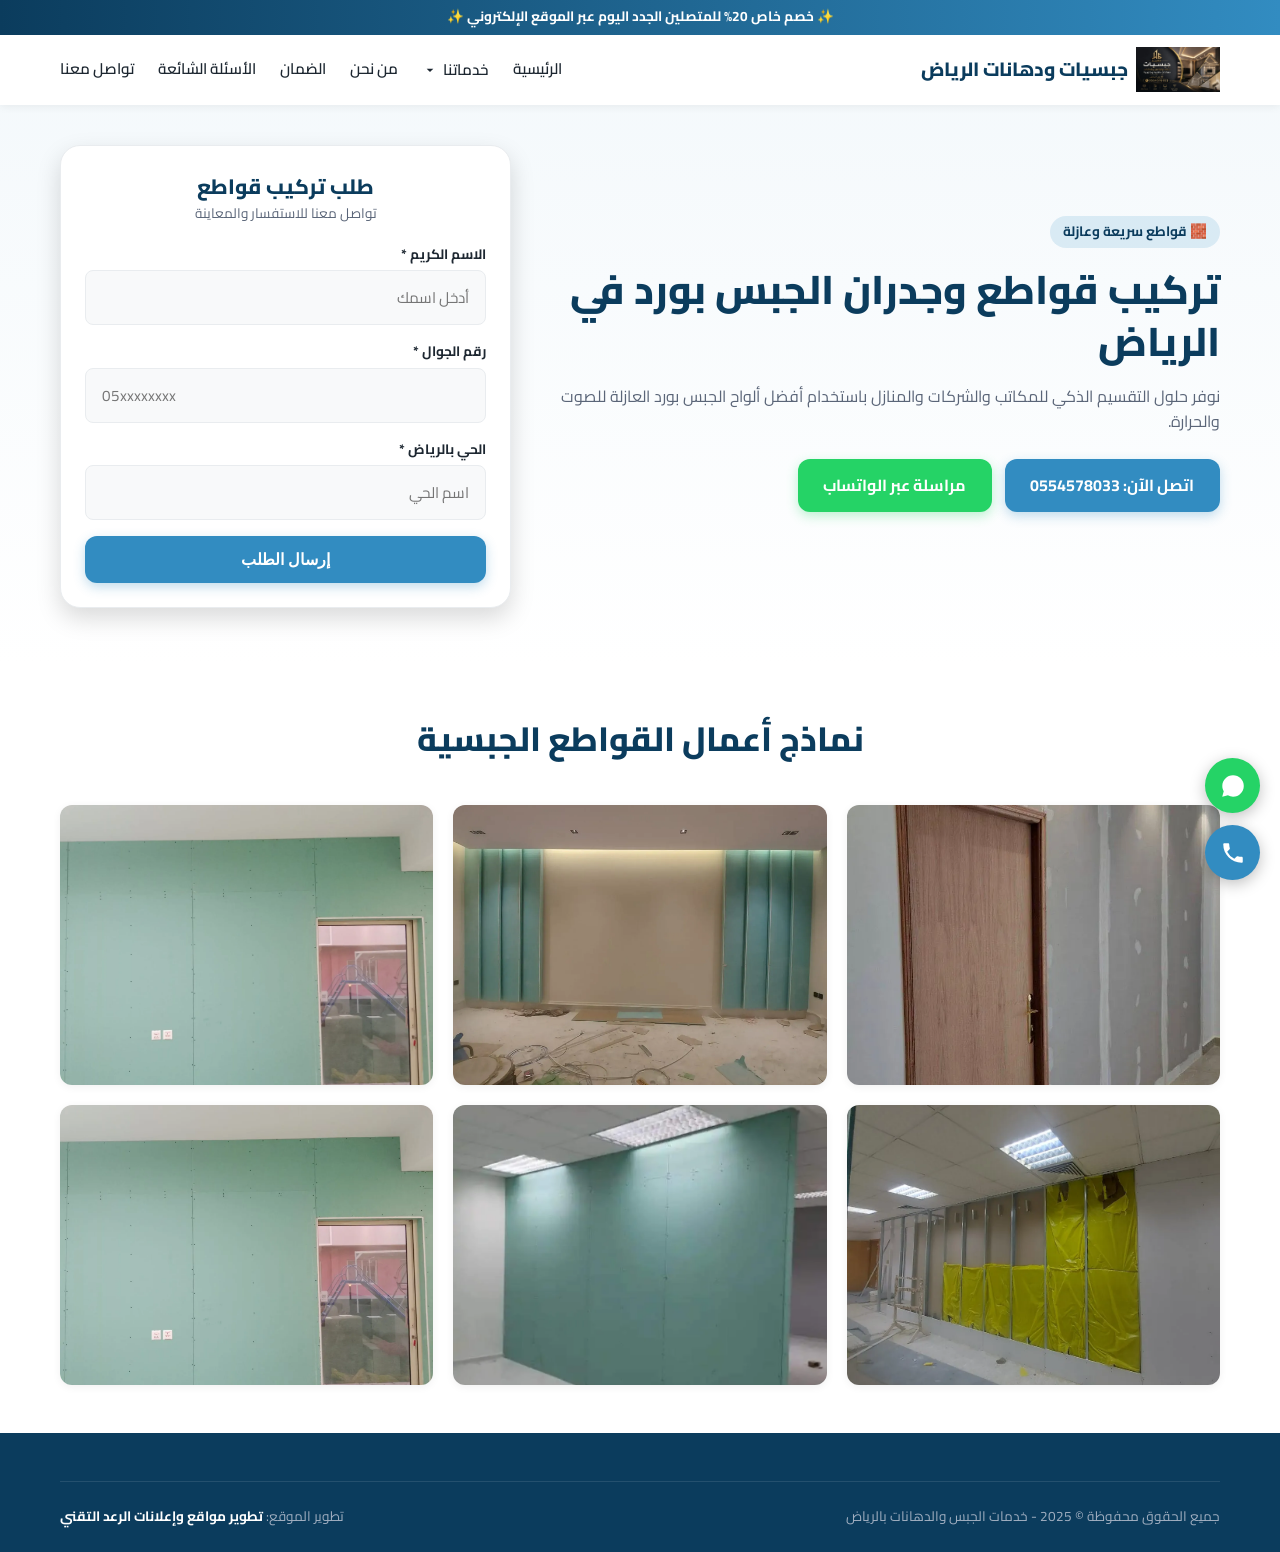
<file: gypsum-partitions.html>
<!DOCTYPE html>
<html lang="ar" dir="rtl">
<head>
  <meta charset="UTF-8">
  <meta name="viewport" content="width=device-width, initial-scale=1.0">
  <title>تركيب قواطع وجدران جبس بورد بالرياض | اتصل 0554578033</title>
  <meta name="description" content="فني تركيب قواطع وجدران جبس بورد لتقسيم الغرف والمكاتب والمحلات بالرياض بأعلى مواصفات العزل والدقة.">
  <link rel="preconnect" href="https://fonts.googleapis.com">
  <link rel="preconnect" href="https://fonts.gstatic.com" crossorigin>
  <link href="https://fonts.googleapis.com/css2?family=Cairo:wght@400;600;700;800&display=swap" rel="stylesheet">
  <link rel="stylesheet" href="styles.css">
</head>
<body>
  <div class="promo-bar"><span>✨ خصم خاص 20% للمتصلين الجدد اليوم عبر الموقع الإلكتروني ✨</span></div>

  <header class="header">
    <div class="container header-inner">
      <a href="index.html" class="logo-brand">
        <img src="images/logo_result.webp" alt="الشعار" width="45" height="45">
        <span>جبسيات ودهانات الرياض</span>
      </a>
      <button class="mobile-toggle" id="mobileToggle" aria-label="فتح القائمة"><svg width="28" height="28" viewBox="0 0 24 24" fill="none" stroke="currentColor" stroke-width="2"><path d="M3 12h18M3 6h18M3 18h18"/></svg></button>
      <nav class="nav-menu" id="navMenu">
        <a href="index.html" class="nav-link">الرئيسية</a>
        <div class="dropdown">
          <button class="dropdown-toggle" id="servicesDropdown"><span>خدماتنا</span><svg width="16" height="16" viewBox="0 0 24 24"><path d="M7 10l5 5 5-5z"/></svg></button>
          <div class="dropdown-menu" id="dropdownMenu">
            <a href="gypsum-ceiling.html" class="dropdown-item">جبسيات أسقف وديكورات</a>
            <a href="tv-wall-gypsum.html" class="dropdown-item">ديكورات شاشات جبس بورد</a>
            <a href="gypsum-partitions.html" class="dropdown-item">قواطع وجدران جبس بورد</a>
            <a href="interior-painting.html" class="dropdown-item">دهانات داخلية وصباغة</a>
            <a href="exterior-painting.html" class="dropdown-item">دهانات خارجية وبروفايل</a>
          </div>
        </div>
        <a href="about-us.html" class="nav-link">من نحن</a>
        <a href="warranty.html" class="nav-link">الضمان</a>
        <a href="faq.html" class="nav-link">الأسئلة الشائعة</a>
        <a href="contact-us.html" class="nav-link">تواصل معنا</a>
      </nav>
      <div class="menu-overlay" id="menuOverlay"></div>
    </div>
  </header>

  <section class="hero">
    <div class="container">
      <div class="hero-grid">
        <div class="hero-content">
          <span class="hero-badge">🧱 قواطع سريعة وعازلة</span>
          <h1 class="hero-title">تركيب قواطع وجدران الجبس بورد في الرياض</h1>
          <p class="hero-description">نوفر حلول التقسيم الذكي للمكاتب والشركات والمنازل باستخدام أفضل ألواح الجبس بورد العازلة للصوت والحرارة.</p>
          <div class="hero-actions">
            <a href="#" class="btn btn-primary action-call"><span>اتصل الآن: 0554578033</span></a>
            <a href="#" class="btn btn-whatsapp action-whatsapp"><span>مراسلة عبر الواتساب</span></a>
          </div>
        </div>
        <div class="hero-form">
          <div class="form-card">
            <div class="form-header">
              <h3>طلب تركيب قواطع</h3>
              <p>تواصل معنا للاستفسار والمعاينة</p>
            </div>
            <form id="leadForm">
              <div class="form-group">
                <label class="form-label" for="clientName">الاسم الكريم *</label>
                <input type="text" id="clientName" class="form-control" placeholder="أدخل اسمك" required>
              </div>
              <div class="form-group">
                <label class="form-label" for="clientPhone">رقم الجوال *</label>
                <input type="tel" id="clientPhone" class="form-control" placeholder="05xxxxxxxx" required>
              </div>
              <div class="form-group">
                <label class="form-label" for="clientDistrict">الحي بالرياض *</label>
                <input type="text" id="clientDistrict" class="form-control" placeholder="اسم الحي" required>
              </div>
              <input type="hidden" id="clientService" value="قواطع جبس بورد">
              <button type="submit" class="btn btn-primary" style="width: 100%;">إرسال الطلب</button>
            </form>
          </div>
        </div>
      </div>
    </div>
  </section>

  <section class="section">
    <div class="container">
      <div class="section-header">
        <h2 class="section-title">نماذج أعمال القواطع الجبسية</h2>
      </div>
      <div class="gallery-grid">
        <div class="gallery-item"><img src="images/Gypsum-Partitions(1)_result.webp" alt="قواطع جبس 1" loading="lazy"></div>
        <div class="gallery-item"><img src="images/Gypsum-Partitions(2)_result.webp" alt="قواطع جبس 2" loading="lazy"></div>
        <div class="gallery-item"><img src="images/Gypsum-Partitions(3)_result.webp" alt="قواطع جبس 3" loading="lazy"></div>
        <div class="gallery-item"><img src="images/Gypsum-Partitions(4)_result.webp" alt="قواطع جبس 4" loading="lazy"></div>
        <div class="gallery-item"><img src="images/Gypsum-Partitions(5)_result.webp" alt="قواطع جبس 5" loading="lazy"></div>
        <div class="gallery-item"><img src="images/Gypsum-Partitions(6)_result.webp" alt="قواطع جبس 6" loading="lazy"></div>
      </div>
    </div>
  </section>

  <footer class="footer">
    <div class="container">
      <div class="footer-bottom">
        <div>جميع الحقوق محفوظة © 2025 - خدمات الجبس والدهانات بالرياض</div>
        <div>تطوير الموقع: <a href="https://wa.me/966578539687" class="developer-link" target="_blank" rel="nofollow">تطوير مواقع وإعلانات الرعد التقني</a></div>
      </div>
    </div>
  </footer>

  <div class="floating-actions-right">
    <a href="#" class="fab fab-whatsapp action-whatsapp" aria-label="واتساب"><svg viewBox="0 0 24 24"><path d="M12.04 2c-5.46 0-9.91 4.45-9.91 9.91 0 1.75.46 3.45 1.32 4.95L2.05 22l5.25-1.38c1.45.79 3.08 1.21 4.74 1.21 5.46 0 9.91-4.45 9.91-9.91 0-2.65-1.03-5.14-2.9-7.01A9.816 9.816 0 0012.04 2z"/></svg></a>
    <a href="#" class="fab fab-call action-call" aria-label="اتصال"><svg viewBox="0 0 24 24"><path d="M6.62 10.79a15.053 15.053 0 006.59 6.59l2.2-2.2c.27-.27.67-.36 1.02-.24 1.12.37 2.33.57 3.57.57.55 0 1 .45 1 1V20c0 .55-.45 1-1 1-9.39 0-17-7.61-17-17 0-.55.45-1 1-1h3.5c.55 0 1 .45 1 1 0 1.25.2 2.45.57 3.57.11.35.03.74-.25 1.02l-2.2 2.2z"/></svg></a>
  </div>
  <div class="floating-btn-left">
    <button class="fab fab-top" id="scrollTopBtn" aria-label="للأعلى"><svg viewBox="0 0 24 24"><path d="M7.41 15.41L12 10.83l4.59 4.58L18 14l-6-6-6 6z"/></svg></button>
  </div>
  <script src="script.js"></script>
</body>
</html>
</file>
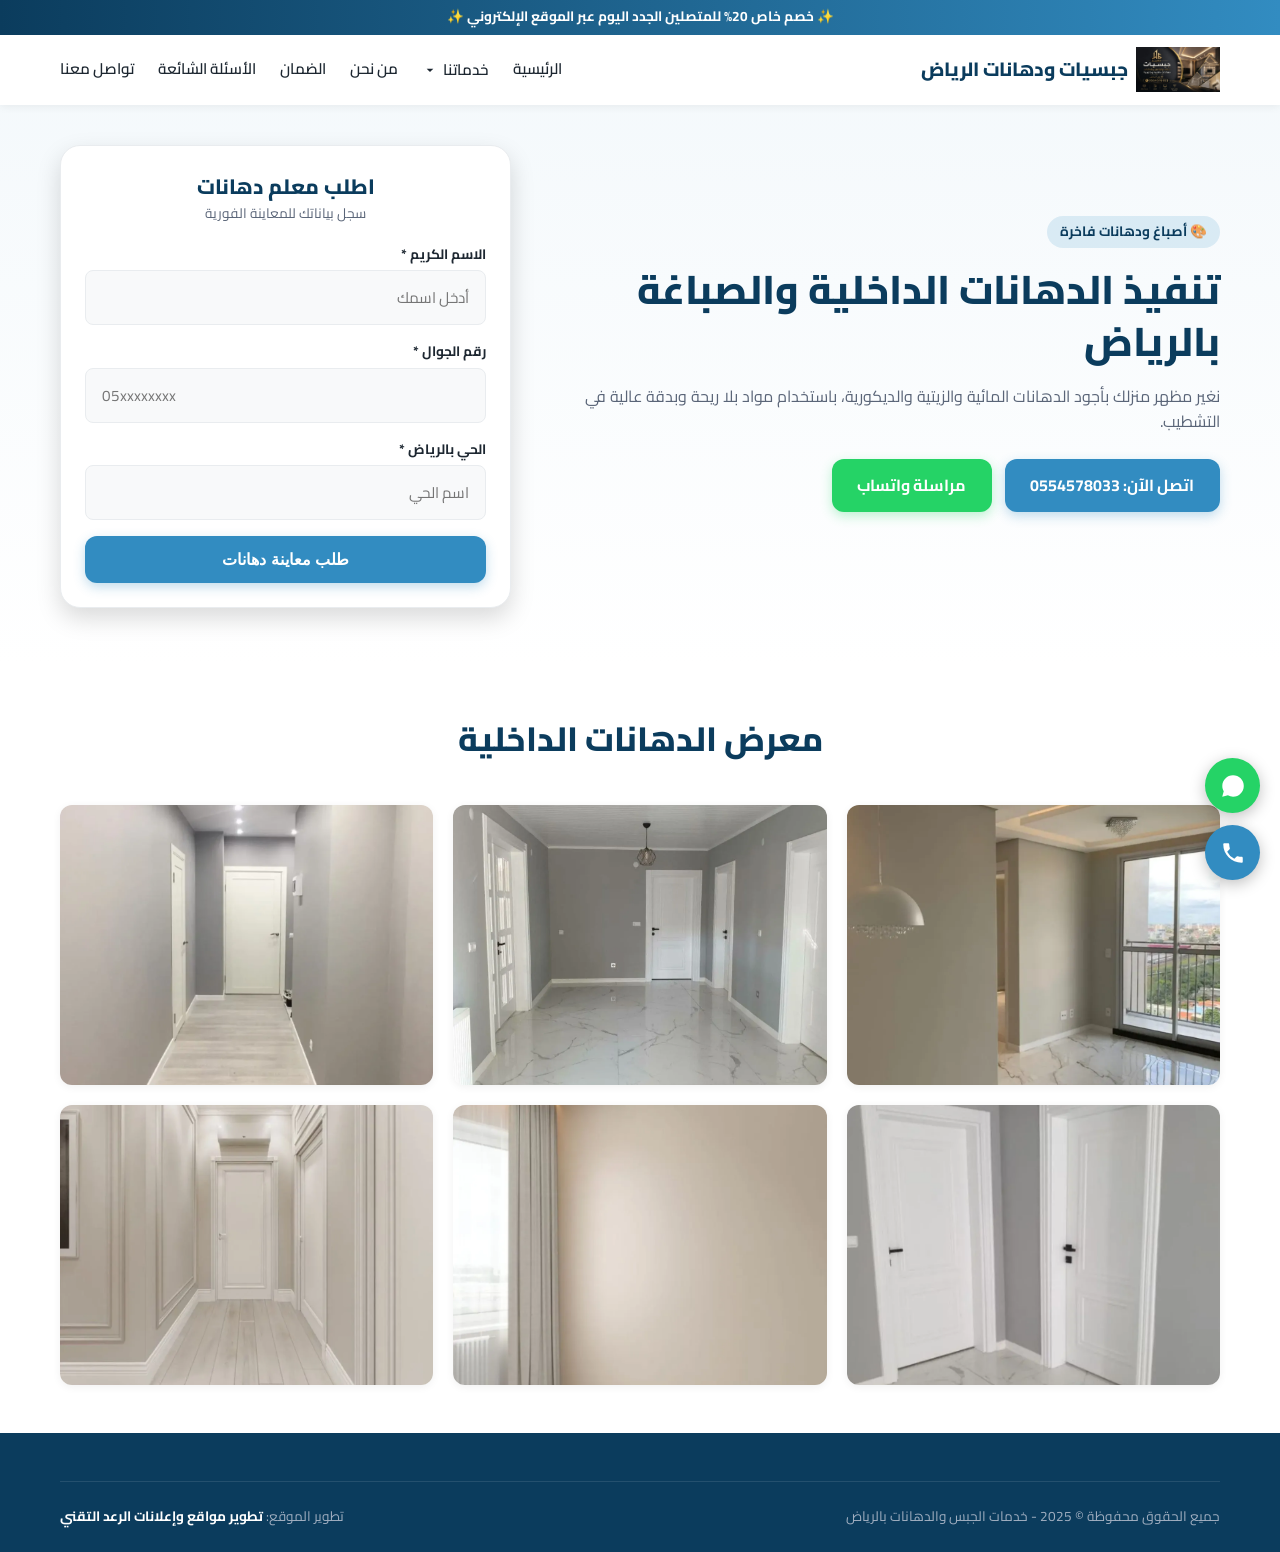
<file: interior-painting.html>
<!DOCTYPE html>
<html lang="ar" dir="rtl">
<head>
  <meta charset="UTF-8">
  <meta name="viewport" content="width=device-width, initial-scale=1.0">
  <title>دهانات داخلية وصباغة منازل بالرياض | اتصل 0554578033</title>
  <meta name="description" content="معلم دهانات داخلية بالرياض، تنفيذ صباغة جدران، دهانات جوفيل، روشن، وشامواه بأعلى درجات النظافة والدقة.">
  <link rel="preconnect" href="https://fonts.googleapis.com">
  <link rel="preconnect" href="https://fonts.gstatic.com" crossorigin>
  <link href="https://fonts.googleapis.com/css2?family=Cairo:wght@400;600;700;800&display=swap" rel="stylesheet">
  <link rel="stylesheet" href="styles.css">
</head>
<body>
  <div class="promo-bar"><span>✨ خصم خاص 20% للمتصلين الجدد اليوم عبر الموقع الإلكتروني ✨</span></div>

  <header class="header">
    <div class="container header-inner">
      <a href="index.html" class="logo-brand">
        <img src="images/logo_result.webp" alt="الشعار" width="45" height="45">
        <span>جبسيات ودهانات الرياض</span>
      </a>
      <button class="mobile-toggle" id="mobileToggle" aria-label="فتح القائمة"><svg width="28" height="28" viewBox="0 0 24 24" fill="none" stroke="currentColor" stroke-width="2"><path d="M3 12h18M3 6h18M3 18h18"/></svg></button>
      <nav class="nav-menu" id="navMenu">
        <a href="index.html" class="nav-link">الرئيسية</a>
        <div class="dropdown">
          <button class="dropdown-toggle" id="servicesDropdown"><span>خدماتنا</span><svg width="16" height="16" viewBox="0 0 24 24"><path d="M7 10l5 5 5-5z"/></svg></button>
          <div class="dropdown-menu" id="dropdownMenu">
            <a href="gypsum-ceiling.html" class="dropdown-item">جبسيات أسقف وديكورات</a>
            <a href="tv-wall-gypsum.html" class="dropdown-item">ديكورات شاشات جبس بورد</a>
            <a href="gypsum-partitions.html" class="dropdown-item">قواطع وجدران جبس بورد</a>
            <a href="interior-painting.html" class="dropdown-item">دهانات داخلية وصباغة</a>
            <a href="exterior-painting.html" class="dropdown-item">دهانات خارجية وبروفايل</a>
          </div>
        </div>
        <a href="about-us.html" class="nav-link">من نحن</a>
        <a href="warranty.html" class="nav-link">الضمان</a>
        <a href="faq.html" class="nav-link">الأسئلة الشائعة</a>
        <a href="contact-us.html" class="nav-link">تواصل معنا</a>
      </nav>
      <div class="menu-overlay" id="menuOverlay"></div>
    </div>
  </header>

  <section class="hero">
    <div class="container">
      <div class="hero-grid">
        <div class="hero-content">
          <span class="hero-badge">🎨 أصباغ ودهانات فاخرة</span>
          <h1 class="hero-title">تنفيذ الدهانات الداخلية والصباغة بالرياض</h1>
          <p class="hero-description">نغير مظهر منزلك بأجود الدهانات المائية والزيتية والديكورية، باستخدام مواد بلا ريحة وبدقة عالية في التشطيب.</p>
          <div class="hero-actions">
            <a href="#" class="btn btn-primary action-call"><span>اتصل الآن: 0554578033</span></a>
            <a href="#" class="btn btn-whatsapp action-whatsapp"><span>مراسلة واتساب</span></a>
          </div>
        </div>
        <div class="hero-form">
          <div class="form-card">
            <div class="form-header">
              <h3>اطلب معلم دهانات</h3>
              <p>سجل بياناتك للمعاينة الفورية</p>
            </div>
            <form id="leadForm">
              <div class="form-group">
                <label class="form-label" for="clientName">الاسم الكريم *</label>
                <input type="text" id="clientName" class="form-control" placeholder="أدخل اسمك" required>
              </div>
              <div class="form-group">
                <label class="form-label" for="clientPhone">رقم الجوال *</label>
                <input type="tel" id="clientPhone" class="form-control" placeholder="05xxxxxxxx" required>
              </div>
              <div class="form-group">
                <label class="form-label" for="clientDistrict">الحي بالرياض *</label>
                <input type="text" id="clientDistrict" class="form-control" placeholder="اسم الحي" required>
              </div>
              <input type="hidden" id="clientService" value="دهانات داخلية">
              <button type="submit" class="btn btn-primary" style="width: 100%;">طلب معاينة دهانات</button>
            </form>
          </div>
        </div>
      </div>
    </div>
  </section>

  <section class="section">
    <div class="container">
      <div class="section-header">
        <h2 class="section-title">معرض الدهانات الداخلية</h2>
      </div>
      <div class="gallery-grid">
        <div class="gallery-item"><img src="images/Interior-Painting (1)_result.webp" alt="دهان داخلي 1" loading="lazy"></div>
        <div class="gallery-item"><img src="images/Interior-Painting (2)_result.webp" alt="دهان داخلي 2" loading="lazy"></div>
        <div class="gallery-item"><img src="images/Interior-Painting (3)_result.webp" alt="دهان داخلي 3" loading="lazy"></div>
        <div class="gallery-item"><img src="images/Interior-Painting (4)_result.webp" alt="دهان داخلي 4" loading="lazy"></div>
        <div class="gallery-item"><img src="images/Interior-Painting (5)_result.webp" alt="دهان داخلي 5" loading="lazy"></div>
        <div class="gallery-item"><img src="images/Interior-Painting (6)_result.webp" alt="دهان داخلي 6" loading="lazy"></div>
      </div>
    </div>
  </section>

  <footer class="footer">
    <div class="container">
      <div class="footer-bottom">
        <div>جميع الحقوق محفوظة © 2025 - خدمات الجبس والدهانات بالرياض</div>
        <div>تطوير الموقع: <a href="https://wa.me/966578539687" class="developer-link" target="_blank" rel="nofollow">تطوير مواقع وإعلانات الرعد التقني</a></div>
      </div>
    </div>
  </footer>

  <div class="floating-actions-right">
    <a href="#" class="fab fab-whatsapp action-whatsapp" aria-label="واتساب"><svg viewBox="0 0 24 24"><path d="M12.04 2c-5.46 0-9.91 4.45-9.91 9.91 0 1.75.46 3.45 1.32 4.95L2.05 22l5.25-1.38c1.45.79 3.08 1.21 4.74 1.21 5.46 0 9.91-4.45 9.91-9.91 0-2.65-1.03-5.14-2.9-7.01A9.816 9.816 0 0012.04 2z"/></svg></a>
    <a href="#" class="fab fab-call action-call" aria-label="اتصال"><svg viewBox="0 0 24 24"><path d="M6.62 10.79a15.053 15.053 0 006.59 6.59l2.2-2.2c.27-.27.67-.36 1.02-.24 1.12.37 2.33.57 3.57.57.55 0 1 .45 1 1V20c0 .55-.45 1-1 1-9.39 0-17-7.61-17-17 0-.55.45-1 1-1h3.5c.55 0 1 .45 1 1 0 1.25.2 2.45.57 3.57.11.35.03.74-.25 1.02l-2.2 2.2z"/></svg></a>
  </div>
  <div class="floating-btn-left">
    <button class="fab fab-top" id="scrollTopBtn" aria-label="للأعلى"><svg viewBox="0 0 24 24"><path d="M7.41 15.41L12 10.83l4.59 4.58L18 14l-6-6-6 6z"/></svg></button>
  </div>
  <script src="script.js"></script>
</body>
</html>
</file>
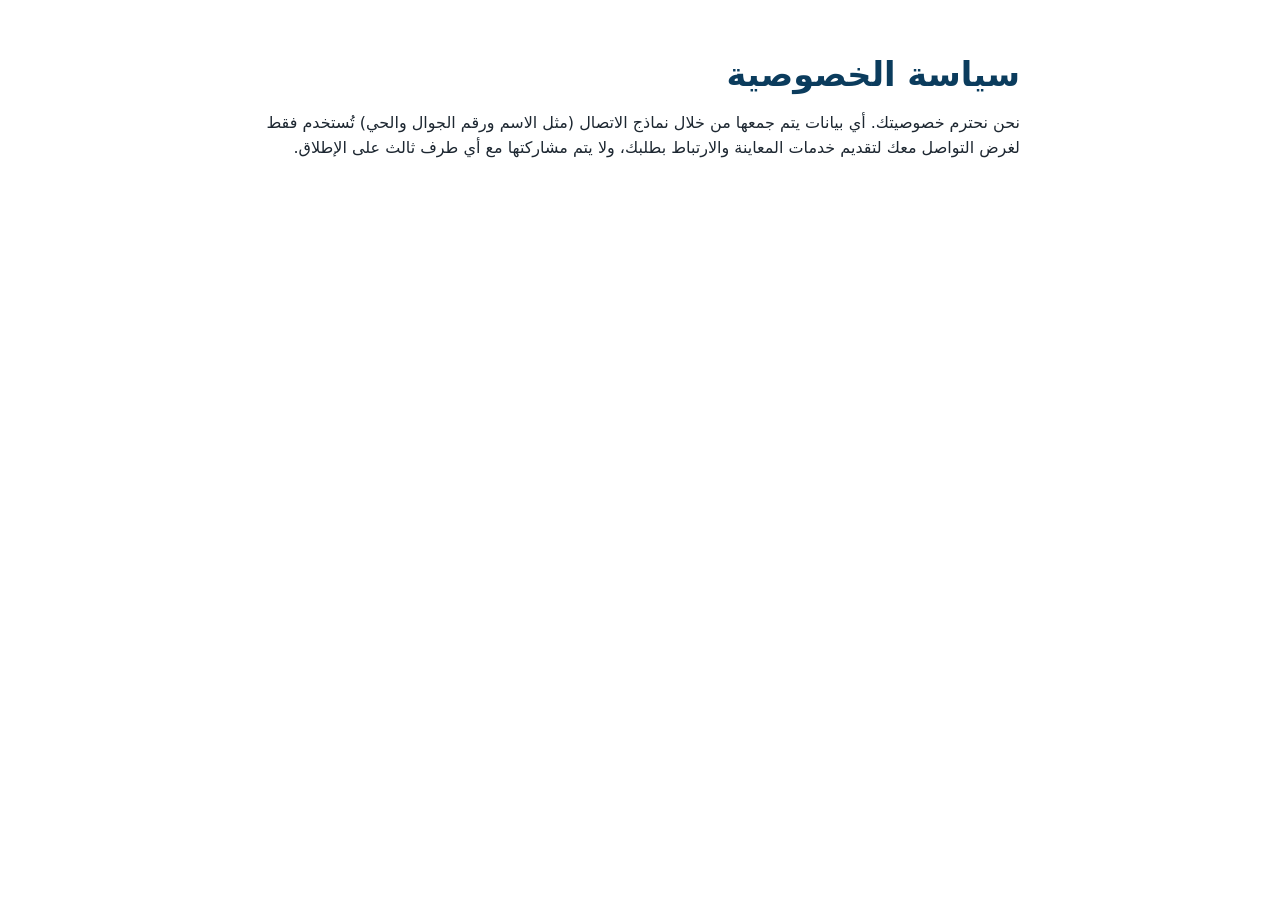
<file: privacy-policy.html>
<!DOCTYPE html>
<html lang="ar" dir="rtl">
<head>
  <meta charset="UTF-8">
  <meta name="viewport" content="width=device-width, initial-scale=1.0">
  <title>سياسة الخصوصية</title>
  <link rel="stylesheet" href="styles.css">
</head>
<body>
  <section class="section">
    <div class="container" style="max-width: 800px;">
      <h1 class="section-title">سياسة الخصوصية</h1>
      <p>نحن نحترم خصوصيتك. أي بيانات يتم جمعها من خلال نماذج الاتصال (مثل الاسم ورقم الجوال والحي) تُستخدم فقط لغرض التواصل معك لتقديم خدمات المعاينة والارتباط بطلبك، ولا يتم مشاركتها مع أي طرف ثالث على الإطلاق.</p>
    </div>
  </section>
</body>
</html>
</file>
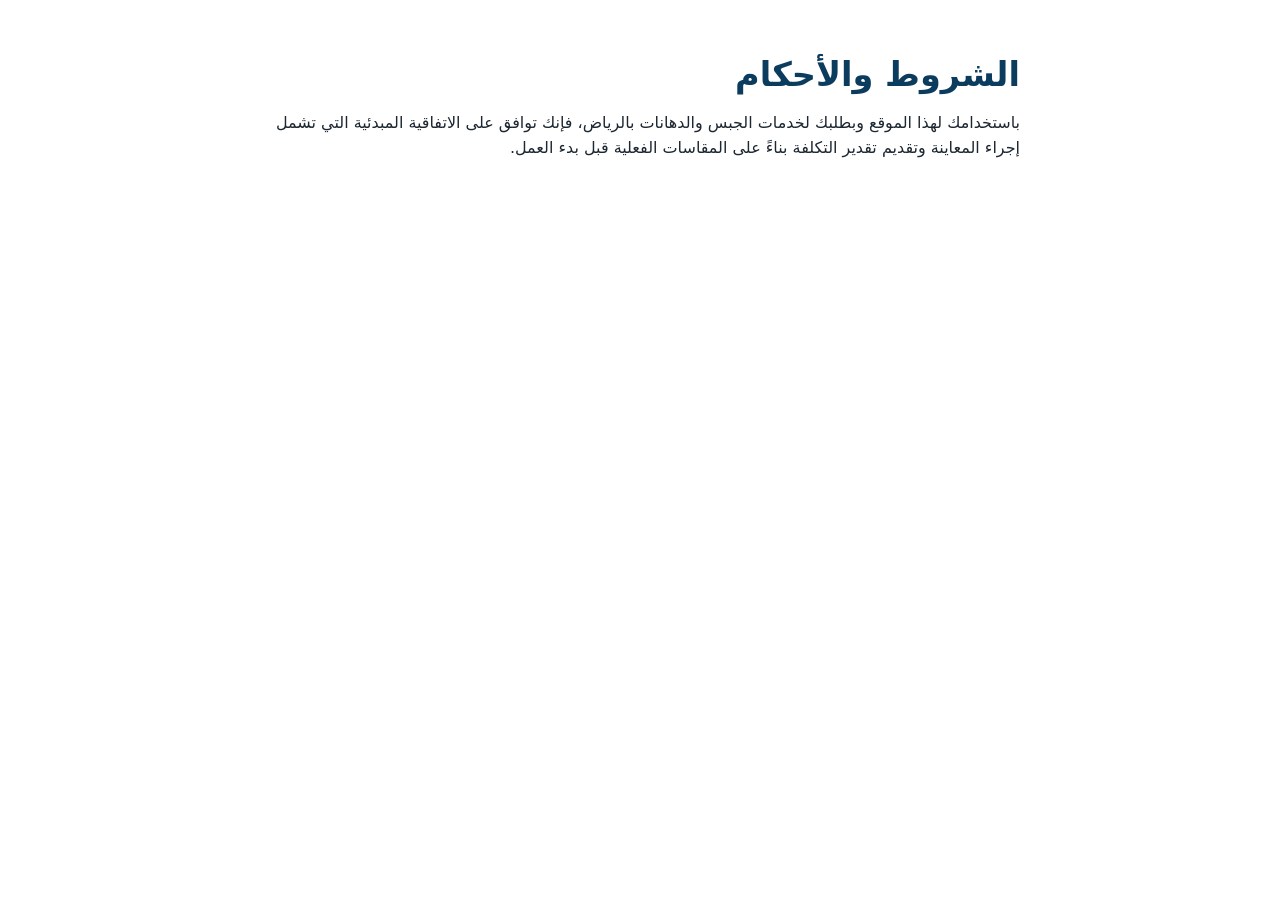
<file: terms-conditions.html>
<!DOCTYPE html>
<html lang="ar" dir="rtl">
<head>
  <meta charset="UTF-8">
  <meta name="viewport" content="width=device-width, initial-scale=1.0">
  <title>الشروط والأحكام</title>
  <link rel="stylesheet" href="styles.css">
</head>
<body>
  <section class="section">
    <div class="container" style="max-width: 800px;">
      <h1 class="section-title">الشروط والأحكام</h1>
      <p>باستخدامك لهذا الموقع وبطلبك لخدمات الجبس والدهانات بالرياض، فإنك توافق على الاتفاقية المبدئية التي تشمل إجراء المعاينة وتقديم تقدير التكلفة بناءً على المقاسات الفعلية قبل بدء العمل.</p>
    </div>
  </section>
</body>
</html>
</file>
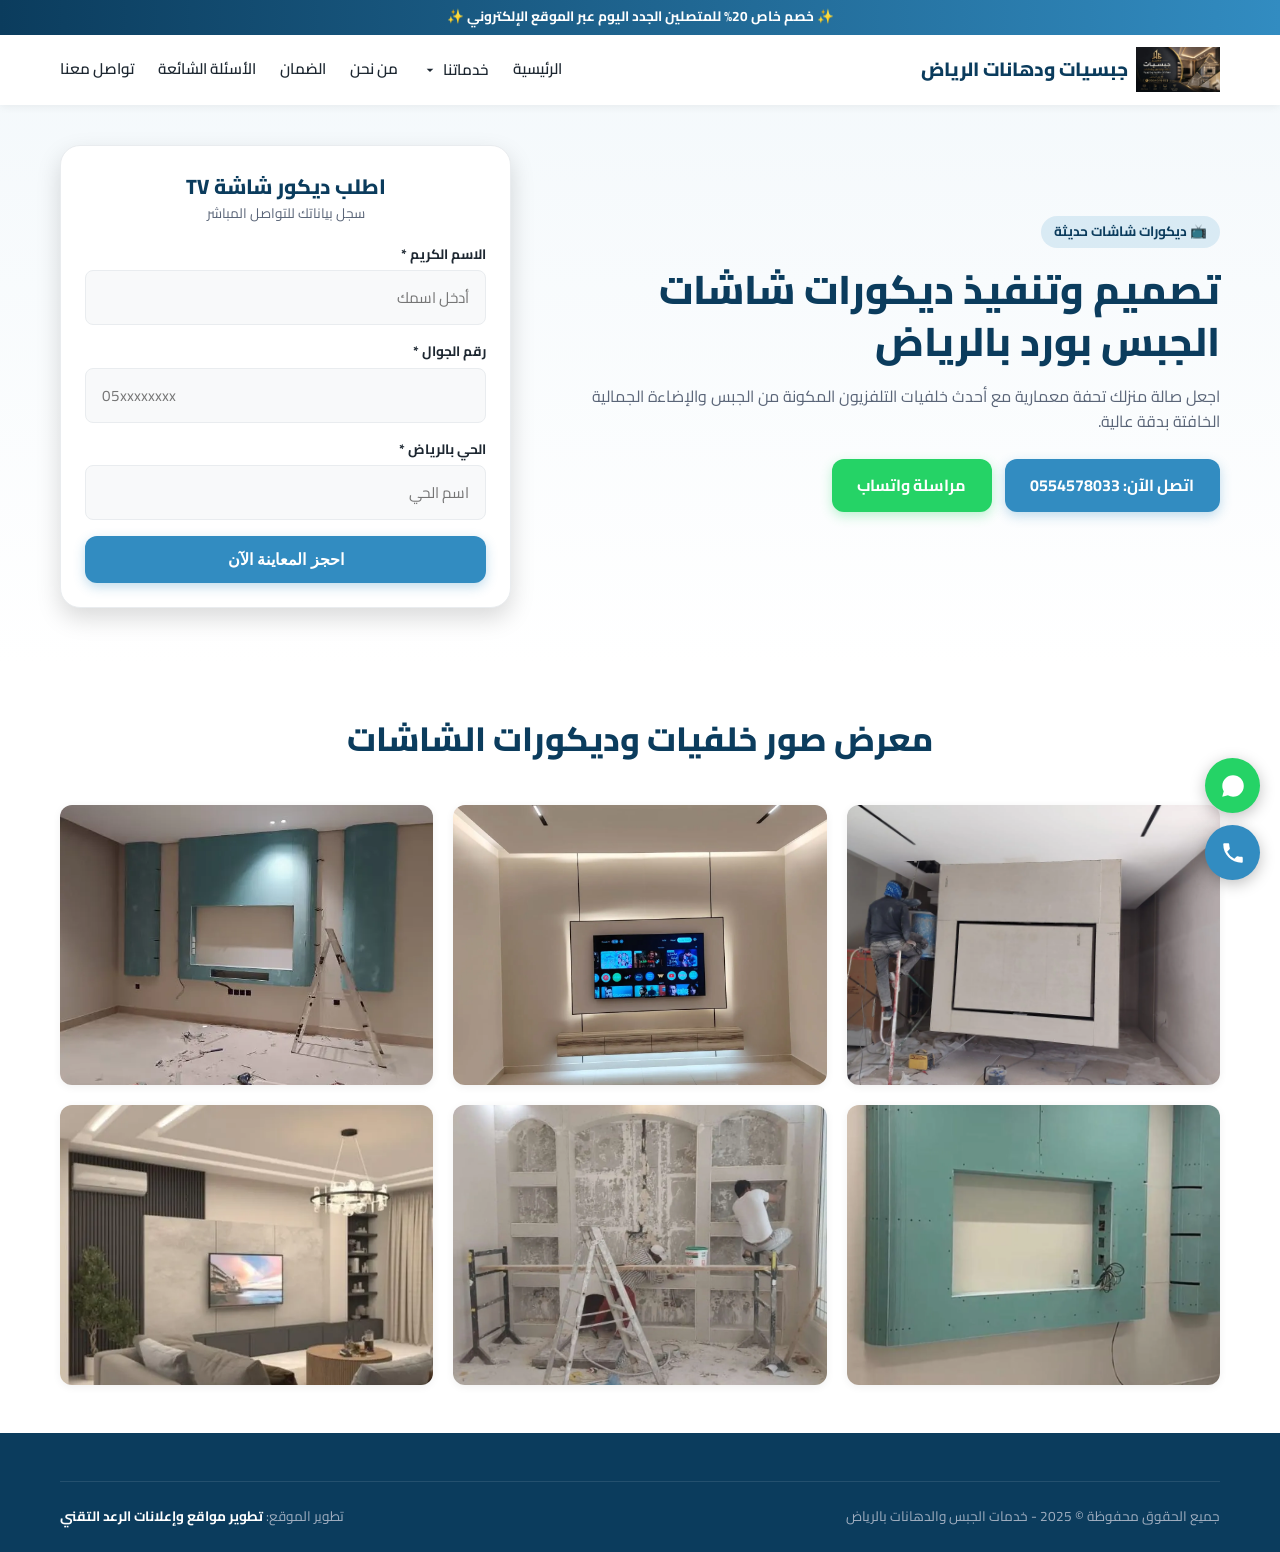
<file: tv-wall-gypsum.html>
<!DOCTYPE html>
<html lang="ar" dir="rtl">
<head>
  <meta charset="UTF-8">
  <meta name="viewport" content="width=device-width, initial-scale=1.0">
  <title>ديكورات شاشات جبس بورد بالرياض | اتصل الآن 0554578033</title>
  <meta name="description" content="تصميم وتنفيذ خلفيات وديكورات شاشات الجبس بورد المودرن بالرياض مع الإضاءة الليد والأرفف الخشبية والرخامية.">
  <link rel="preconnect" href="https://fonts.googleapis.com">
  <link rel="preconnect" href="https://fonts.gstatic.com" crossorigin>
  <link href="https://fonts.googleapis.com/css2?family=Cairo:wght@400;600;700;800&display=swap" rel="stylesheet">
  <link rel="stylesheet" href="styles.css">
</head>
<body>
  <div class="promo-bar"><span>✨ خصم خاص 20% للمتصلين الجدد اليوم عبر الموقع الإلكتروني ✨</span></div>

  <header class="header">
    <div class="container header-inner">
      <a href="index.html" class="logo-brand">
        <img src="images/logo_result.webp" alt="الشعار" width="45" height="45">
        <span>جبسيات ودهانات الرياض</span>
      </a>
      <button class="mobile-toggle" id="mobileToggle" aria-label="فتح القائمة"><svg width="28" height="28" viewBox="0 0 24 24" fill="none" stroke="currentColor" stroke-width="2"><path d="M3 12h18M3 6h18M3 18h18"/></svg></button>
      <nav class="nav-menu" id="navMenu">
        <a href="index.html" class="nav-link">الرئيسية</a>
        <div class="dropdown">
          <button class="dropdown-toggle" id="servicesDropdown"><span>خدماتنا</span><svg width="16" height="16" viewBox="0 0 24 24"><path d="M7 10l5 5 5-5z"/></svg></button>
          <div class="dropdown-menu" id="dropdownMenu">
            <a href="gypsum-ceiling.html" class="dropdown-item">جبسيات أسقف وديكورات</a>
            <a href="tv-wall-gypsum.html" class="dropdown-item">ديكورات شاشات جبس بورد</a>
            <a href="gypsum-partitions.html" class="dropdown-item">قواطع وجدران جبس بورد</a>
            <a href="interior-painting.html" class="dropdown-item">دهانات داخلية وصباغة</a>
            <a href="exterior-painting.html" class="dropdown-item">دهانات خارجية وبروفايل</a>
          </div>
        </div>
        <a href="about-us.html" class="nav-link">من نحن</a>
        <a href="warranty.html" class="nav-link">الضمان</a>
        <a href="faq.html" class="nav-link">الأسئلة الشائعة</a>
        <a href="contact-us.html" class="nav-link">تواصل معنا</a>
      </nav>
      <div class="menu-overlay" id="menuOverlay"></div>
    </div>
  </header>

  <section class="hero">
    <div class="container">
      <div class="hero-grid">
        <div class="hero-content">
          <span class="hero-badge">📺 ديكورات شاشات حديثة</span>
          <h1 class="hero-title">تصميم وتنفيذ ديكورات شاشات الجبس بورد بالرياض</h1>
          <p class="hero-description">اجعل صالة منزلك تحفة معمارية مع أحدث خلفيات التلفزيون المكونة من الجبس والإضاءة الجمالية الخافتة بدقة عالية.</p>
          <div class="hero-actions">
            <a href="#" class="btn btn-primary action-call"><span>اتصل الآن: 0554578033</span></a>
            <a href="#" class="btn btn-whatsapp action-whatsapp"><span>مراسلة واتساب</span></a>
          </div>
        </div>
        <div class="hero-form">
          <div class="form-card">
            <div class="form-header">
              <h3>اطلب ديكور شاشة TV</h3>
              <p>سجل بياناتك للتواصل المباشر</p>
            </div>
            <form id="leadForm">
              <div class="form-group">
                <label class="form-label" for="clientName">الاسم الكريم *</label>
                <input type="text" id="clientName" class="form-control" placeholder="أدخل اسمك" required>
              </div>
              <div class="form-group">
                <label class="form-label" for="clientPhone">رقم الجوال *</label>
                <input type="tel" id="clientPhone" class="form-control" placeholder="05xxxxxxxx" required>
              </div>
              <div class="form-group">
                <label class="form-label" for="clientDistrict">الحي بالرياض *</label>
                <input type="text" id="clientDistrict" class="form-control" placeholder="اسم الحي" required>
              </div>
              <input type="hidden" id="clientService" value="ديكورات شاشات جبس">
              <button type="submit" class="btn btn-primary" style="width: 100%;">احجز المعاينة الآن</button>
            </form>
          </div>
        </div>
      </div>
    </div>
  </section>

  <section class="section">
    <div class="container">
      <div class="section-header">
        <h2 class="section-title">معرض صور خلفيات وديكورات الشاشات</h2>
      </div>
      <div class="gallery-grid">
        <div class="gallery-item"><img src="images/TV WallG-ypsum (1)_result.webp" alt="ديكور شاشة 1" loading="lazy"></div>
        <div class="gallery-item"><img src="images/TV WallG-ypsum (2)_result.webp" alt="ديكور شاشة 2" loading="lazy"></div>
        <div class="gallery-item"><img src="images/TV WallG-ypsum (3)_result.webp" alt="ديكور شاشة 3" loading="lazy"></div>
        <div class="gallery-item"><img src="images/TV WallG-ypsum (4)_result.webp" alt="ديكور شاشة 4" loading="lazy"></div>
        <div class="gallery-item"><img src="images/TV WallG-ypsum(12)_result.webp" alt="ديكور شاشة 5" loading="lazy"></div>
        <div class="gallery-item"><img src="images/TV WallG-ypsum(14)_result.webp" alt="ديكور شاشة 6" loading="lazy"></div>
      </div>
    </div>
  </section>

  <footer class="footer">
    <div class="container">
      <div class="footer-bottom">
        <div>جميع الحقوق محفوظة © 2025 - خدمات الجبس والدهانات بالرياض</div>
        <div>تطوير الموقع: <a href="https://wa.me/966578539687" class="developer-link" target="_blank" rel="nofollow">تطوير مواقع وإعلانات الرعد التقني</a></div>
      </div>
    </div>
  </footer>

  <div class="floating-actions-right">
    <a href="#" class="fab fab-whatsapp action-whatsapp" aria-label="واتساب"><svg viewBox="0 0 24 24"><path d="M12.04 2c-5.46 0-9.91 4.45-9.91 9.91 0 1.75.46 3.45 1.32 4.95L2.05 22l5.25-1.38c1.45.79 3.08 1.21 4.74 1.21 5.46 0 9.91-4.45 9.91-9.91 0-2.65-1.03-5.14-2.9-7.01A9.816 9.816 0 0012.04 2z"/></svg></a>
    <a href="#" class="fab fab-call action-call" aria-label="اتصال"><svg viewBox="0 0 24 24"><path d="M6.62 10.79a15.053 15.053 0 006.59 6.59l2.2-2.2c.27-.27.67-.36 1.02-.24 1.12.37 2.33.57 3.57.57.55 0 1 .45 1 1V20c0 .55-.45 1-1 1-9.39 0-17-7.61-17-17 0-.55.45-1 1-1h3.5c.55 0 1 .45 1 1 0 1.25.2 2.45.57 3.57.11.35.03.74-.25 1.02l-2.2 2.2z"/></svg></a>
  </div>
  <div class="floating-btn-left">
    <button class="fab fab-top" id="scrollTopBtn" aria-label="للأعلى"><svg viewBox="0 0 24 24"><path d="M7.41 15.41L12 10.83l4.59 4.58L18 14l-6-6-6 6z"/></svg></button>
  </div>
  <script src="script.js"></script>
</body>
</html>
</file>
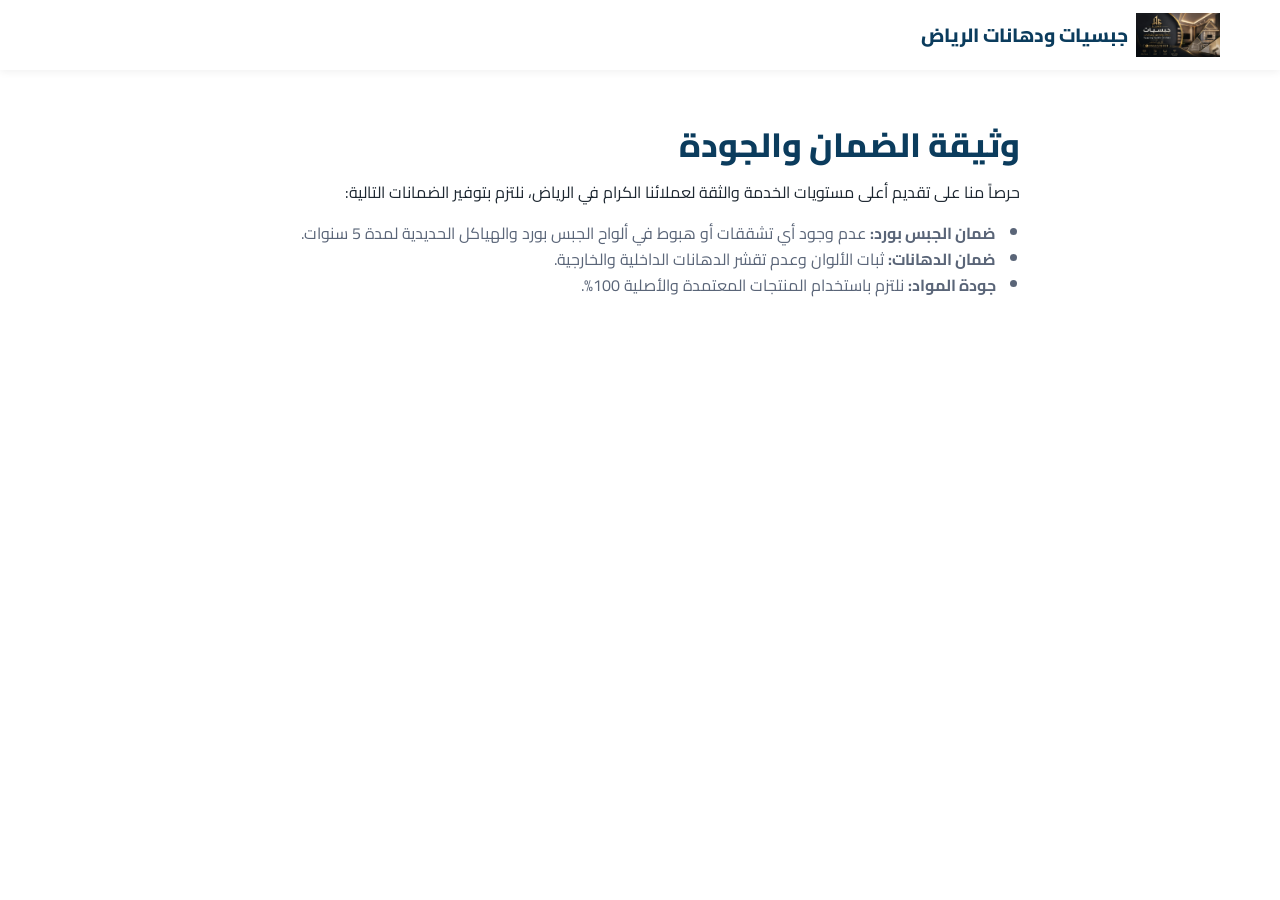
<file: warranty.html>
<!DOCTYPE html>
<html lang="ar" dir="rtl">
<head>
  <meta charset="UTF-8">
  <meta name="viewport" content="width=device-width, initial-scale=1.0">
  <title>سياسة الضمان والجودة | جبسيات ودهانات الرياض</title>
  <link rel="preconnect" href="https://fonts.googleapis.com">
  <link rel="preconnect" href="https://fonts.gstatic.com" crossorigin>
  <link href="https://fonts.googleapis.com/css2?family=Cairo:wght@400;600;700;800&display=swap" rel="stylesheet">
  <link rel="stylesheet" href="styles.css">
</head>
<body>
  <header class="header">
    <div class="container header-inner">
      <a href="index.html" class="logo-brand"><img src="images/logo_result.webp" alt="Logo" width="45" height="45"><span>جبسيات ودهانات الرياض</span></a>
    </div>
  </header>

  <section class="section">
    <div class="container" style="max-width: 800px;">
      <h1 class="section-title">وثيقة الضمان والجودة</h1>
      <p style="margin-bottom: 1rem;">حرصاً منا على تقديم أعلى مستويات الخدمة والثقة لعملائنا الكرام في الرياض، نلتزم بتوفير الضمانات التالية:</p>
      
      <ul style="list-style: disc; padding-right: 1.5rem; margin-bottom: 1.5rem; color: var(--gray-text);">
        <li><strong>ضمان الجبس بورد:</strong> عدم وجود أي تشققات أو هبوط في ألواح الجبس بورد والهياكل الحديدية لمدة 5 سنوات.</li>
        <li><strong>ضمان الدهانات:</strong> ثبات الألوان وعدم تقشر الدهانات الداخلية والخارجية.</li>
        <li><strong>جودة المواد:</strong> نلتزم باستخدام المنتجات المعتمدة والأصلية 100%.</li>
      </ul>
    </div>
  </section>
  <script src="script.js"></script>
</body>
</html>
</file>
<file: styles.css>
/* ==========================================================================
   Project: Riyadh Gypsum & Paints - Optimized Mobile UX & CRO Style Sheet
   Palette: Modern Corporate Blue (#0b3c5d, #328cc1, #ffffff, #f8f9fa, #1d2731)
   ========================================================================== */

:root {
  --primary: #0b3c5d;
  --primary-hover: #082a42;
  --secondary: #328cc1;
  --secondary-hover: #28729e;
  --accent: #ff9f1c;
  --dark: #1d2731;
  --gray-light: #f8f9fa;
  --gray-border: #e9ecef;
  --gray-text: #5a6578;
  --white: #ffffff;
  --whatsapp-color: #25d366;
  --call-color: #328cc1;
  --shadow-sm: 0 2px 8px rgba(0, 0, 0, 0.06);
  --shadow-md: 0 5px 15px rgba(0, 0, 0, 0.1);
  --shadow-lg: 0 10px 25px rgba(0, 0, 0, 0.15);
  --radius-sm: 8px;
  --radius-md: 12px;
  --radius-lg: 20px;
  --transition: all 0.3s cubic-bezier(0.25, 0.8, 0.25, 1);
}

/* Reset & Global Settings */
*, *::before, *::after {
  box-sizing: border-box;
  margin: 0;
  padding: 0;
}

html {
  scroll-behavior: smooth;
  font-size: 16px;
}

body {
  font-family: 'Cairo', system-ui, -apple-system, sans-serif;
  direction: rtl;
  text-align: right;
  background-color: var(--white);
  color: var(--dark);
  line-height: 1.6;
  overflow-x: hidden;
  -webkit-tap-highlight-color: transparent;
}

a {
  text-decoration: none;
  color: inherit;
  transition: var(--transition);
}

img {
  max-width: 100%;
  height: auto;
  display: block;
}

ul {
  list-style: none;
}

.container {
  width: 100%;
  padding-right: 1.25rem;
  padding-left: 1.25rem;
  margin-right: auto;
  margin-left: auto;
  max-width: 1200px;
}

/* --------------------------------------------------------------------------
   Top Promo Bar
   -------------------------------------------------------------------------- */
.promo-bar {
  background: linear-gradient(90deg, #0b3c5d 0%, #328cc1 100%);
  color: var(--white);
  text-align: center;
  padding: 0.4rem 1rem;
  font-size: 0.85rem;
  font-weight: 700;
  position: relative;
  z-index: 1001;
}

.promo-bar span {
  display: inline-flex;
  align-items: center;
  gap: 0.5rem;
}

/* --------------------------------------------------------------------------
   Header & Navigation
   -------------------------------------------------------------------------- */
.header {
  background-color: var(--white);
  box-shadow: var(--shadow-sm);
  position: sticky;
  top: 0;
  z-index: 1000;
  width: 100%;
}

.header-inner {
  display: flex;
  align-items: center;
  justify-content: space-between;
  height: 70px;
}

.logo-brand {
  display: flex;
  align-items: center;
  gap: 0.5rem;
  font-size: 1.2rem;
  font-weight: 800;
  color: var(--primary);
}

.logo-brand img {
  height: 45px;
  width: auto;
  object-fit: contain;
}

.nav-menu {
  display: flex;
  align-items: center;
  gap: 1.5rem;
}

.nav-link {
  font-weight: 600;
  color: var(--dark);
  padding: 0.5rem 0;
  font-size: 0.95rem;
}

.nav-link:hover, .nav-link.active {
  color: var(--secondary);
}

/* Dropdown Menu */
.dropdown {
  position: relative;
}

.dropdown-toggle {
  display: flex;
  align-items: center;
  gap: 0.3rem;
  cursor: pointer;
  background: none;
  border: none;
  font-family: inherit;
  font-size: 0.95rem;
  font-weight: 600;
  color: var(--dark);
  padding: 0.5rem 0;
}

.dropdown-toggle svg {
  transition: transform 0.3s ease;
  fill: currentColor;
}

.dropdown-menu {
  position: absolute;
  top: 100%;
  right: 0;
  background-color: var(--white);
  min-width: 230px;
  box-shadow: var(--shadow-lg);
  border-radius: var(--radius-md);
  padding: 0.5rem 0;
  opacity: 0;
  visibility: hidden;
  transform: translateY(10px);
  transition: var(--transition);
  z-index: 1100;
  border: 1px solid var(--gray-border);
}

.dropdown-menu.show {
  opacity: 1;
  visibility: visible;
  transform: translateY(0);
}

.dropdown-item {
  display: block;
  padding: 0.6rem 1.2rem;
  font-size: 0.9rem;
  font-weight: 600;
  color: var(--dark);
  border-bottom: 1px solid #f1f1f1;
}

.dropdown-item:last-child {
  border-bottom: none;
}

.dropdown-item:hover {
  background-color: var(--gray-light);
  color: var(--secondary);
  padding-right: 1.5rem;
}

.mobile-toggle {
  display: none;
  background: none;
  border: none;
  cursor: pointer;
  padding: 0.5rem;
  color: var(--primary);
}

/* Mobile Nav Drawer */
@media (max-width: 991px) {
  .mobile-toggle {
    display: block;
  }

  .nav-menu {
    position: fixed;
    top: 0;
    right: -100%;
    width: 280px;
    height: 100vh;
    background-color: var(--white);
    flex-direction: column;
    align-items: flex-start;
    padding: 5rem 1.5rem 2rem 1.5rem;
    box-shadow: var(--shadow-lg);
    transition: right 0.3s ease-in-out;
    z-index: 999;
    gap: 1rem;
    overflow-y: auto;
  }

  .nav-menu.active {
    right: 0;
  }

  .dropdown-menu {
    position: static;
    opacity: 1;
    visibility: visible;
    transform: none;
    box-shadow: none;
    border: none;
    background-color: var(--gray-light);
    width: 100%;
    display: none;
    margin-top: 0.5rem;
    border-radius: var(--radius-sm);
  }

  .dropdown-menu.show {
    display: block;
  }
}

/* Overlay for Mobile Menu */
.menu-overlay {
  position: fixed;
  top: 0;
  left: 0;
  width: 100%;
  height: 100vh;
  background: rgba(0, 0, 0, 0.5);
  z-index: 998;
  display: none;
}
.menu-overlay.active {
  display: block;
}

/* --------------------------------------------------------------------------
   Hero Section & Call to Action
   -------------------------------------------------------------------------- */
.hero {
  padding: 2.5rem 0 3.5rem 0;
  background: linear-gradient(180deg, rgba(50, 140, 193, 0.05) 0%, rgba(255, 255, 255, 1) 100%);
}

.hero-grid {
  display: grid;
  grid-template-columns: 1fr;
  gap: 2rem;
  align-items: center;
}

@media (min-width: 992px) {
  .hero-grid {
    grid-template-columns: 1.2fr 0.8fr;
  }
}

.hero-badge {
  display: inline-block;
  background-color: rgba(50, 140, 193, 0.15);
  color: var(--primary);
  font-weight: 700;
  font-size: 0.85rem;
  padding: 0.3rem 0.8rem;
  border-radius: 50px;
  margin-bottom: 1rem;
}

.hero-title {
  font-size: 1.8rem;
  font-weight: 800;
  line-height: 1.3;
  color: var(--primary);
  margin-bottom: 1rem;
}

@media (min-width: 768px) {
  .hero-title {
    font-size: 2.5rem;
  }
}

.hero-description {
  font-size: 1rem;
  color: var(--gray-text);
  margin-bottom: 1.5rem;
}

.hero-actions {
  display: flex;
  flex-wrap: wrap;
  gap: 0.8rem;
  margin-bottom: 1.5rem;
}

.btn {
  display: inline-flex;
  align-items: center;
  justify-content: center;
  gap: 0.5rem;
  padding: 0.85rem 1.6rem;
  border-radius: var(--radius-md);
  font-weight: 700;
  font-size: 1rem;
  cursor: pointer;
  border: none;
  transition: var(--transition);
  text-align: center;
  width: 100%;
}

@media (min-width: 576px) {
  .btn {
    width: auto;
  }
}

.btn-primary {
  background-color: var(--secondary);
  color: var(--white);
  box-shadow: 0 4px 12px rgba(50, 140, 193, 0.3);
}

.btn-primary:hover {
  background-color: var(--secondary-hover);
}

.btn-whatsapp {
  background-color: var(--whatsapp-color);
  color: var(--white);
  box-shadow: 0 4px 12px rgba(37, 211, 102, 0.3);
}

.btn-whatsapp:hover {
  background-color: #20ba5a;
}

.trust-features {
  display: grid;
  grid-template-columns: repeat(2, 1fr);
  gap: 0.8rem;
  margin-top: 1rem;
}

.trust-item {
  display: flex;
  align-items: center;
  gap: 0.5rem;
  font-size: 0.85rem;
  font-weight: 700;
  color: var(--dark);
}

.trust-item svg {
  fill: var(--secondary);
  flex-shrink: 0;
}

/* --------------------------------------------------------------------------
   Lead Generation Form Section
   -------------------------------------------------------------------------- */
.form-card {
  background-color: var(--white);
  border-radius: var(--radius-lg);
  padding: 1.5rem;
  box-shadow: var(--shadow-lg);
  border: 1px solid var(--gray-border);
}

.form-header {
  text-align: center;
  margin-bottom: 1.2rem;
}

.form-header h3 {
  font-size: 1.3rem;
  color: var(--primary);
  font-weight: 800;
}

.form-header p {
  font-size: 0.85rem;
  color: var(--gray-text);
}

.form-group {
  margin-bottom: 1rem;
}

.form-label {
  display: block;
  font-size: 0.85rem;
  font-weight: 700;
  margin-bottom: 0.3rem;
  color: var(--dark);
}

.form-control {
  width: 100%;
  padding: 0.75rem 1rem;
  font-size: 0.95rem;
  font-family: inherit;
  border: 1.5px solid var(--gray-border);
  border-radius: var(--radius-sm);
  background-color: var(--gray-light);
  transition: var(--transition);
}

.form-control:focus {
  outline: none;
  border-color: var(--secondary);
  background-color: var(--white);
}

select.form-control {
  cursor: pointer;
}

/* --------------------------------------------------------------------------
   Services Section & Cards
   -------------------------------------------------------------------------- */
.section {
  padding: 3rem 0;
}

.section-bg {
  background-color: var(--gray-light);
}

.section-header {
  text-align: center;
  max-width: 700px;
  margin: 0 auto 2.5rem auto;
}

.section-title {
  font-size: 1.6rem;
  font-weight: 800;
  color: var(--primary);
  margin-bottom: 0.5rem;
}

@media (min-width: 768px) {
  .section-title {
    font-size: 2.1rem;
  }
}

.section-subtitle {
  font-size: 0.95rem;
  color: var(--gray-text);
}

.services-grid {
  display: grid;
  grid-template-columns: 1fr;
  gap: 1.5rem;
}

@media (min-width: 576px) {
  .services-grid {
    grid-template-columns: repeat(2, 1fr);
  }
}

@media (min-width: 992px) {
  .services-grid {
    grid-template-columns: repeat(3, 1fr);
  }
}

.service-card {
  background-color: var(--white);
  border-radius: var(--radius-md);
  overflow: hidden;
  box-shadow: var(--shadow-sm);
  border: 1px solid var(--gray-border);
  transition: var(--transition);
  display: flex;
  flex-direction: column;
}

.service-card:hover {
  transform: translateY(-5px);
  box-shadow: var(--shadow-md);
}

.service-img {
  width: 100%;
  height: 200px;
  object-fit: cover;
}

.service-content {
  padding: 1.25rem;
  display: flex;
  flex-direction: column;
  flex-grow: 1;
}

.service-title {
  font-size: 1.15rem;
  font-weight: 700;
  color: var(--primary);
  margin-bottom: 0.5rem;
}

.service-desc {
  font-size: 0.85rem;
  color: var(--gray-text);
  margin-bottom: 1.25rem;
  flex-grow: 1;
}

.service-link {
  font-size: 0.9rem;
  font-weight: 700;
  color: var(--secondary);
  display: inline-flex;
  align-items: center;
  gap: 0.3rem;
}

/* --------------------------------------------------------------------------
   Image Gallery Grid (2 columns on Mobile, 3 on Desktop)
   -------------------------------------------------------------------------- */
.gallery-grid {
  display: grid;
  grid-template-columns: repeat(2, 1fr);
  gap: 0.75rem;
}

@media (min-width: 768px) {
  .gallery-grid {
    grid-template-columns: repeat(3, 1fr);
    gap: 1.25rem;
  }
}

.gallery-item {
  position: relative;
  border-radius: var(--radius-md);
  overflow: hidden;
  box-shadow: var(--shadow-sm);
  aspect-ratio: 4/3;
}

.gallery-item img {
  width: 100%;
  height: 100%;
  object-fit: cover;
  transition: transform 0.4s ease;
}

.gallery-item:hover img {
  transform: scale(1.06);
}

/* --------------------------------------------------------------------------
   FAQ Section Accordion
   -------------------------------------------------------------------------- */
.faq-list {
  max-width: 800px;
  margin: 0 auto;
}

.faq-item {
  background-color: var(--white);
  border: 1px solid var(--gray-border);
  border-radius: var(--radius-md);
  margin-bottom: 0.8rem;
  overflow: hidden;
}

.faq-question {
  width: 100%;
  padding: 1rem 1.25rem;
  text-align: right;
  background: none;
  border: none;
  font-family: inherit;
  font-size: 1rem;
  font-weight: 700;
  color: var(--primary);
  display: flex;
  justify-content: space-between;
  align-items: center;
  cursor: pointer;
}

.faq-question svg {
  transition: transform 0.3s ease;
  fill: var(--secondary);
  flex-shrink: 0;
}

.faq-item.active .faq-question svg {
  transform: rotate(180deg);
}

.faq-answer {
  max-height: 0;
  overflow: hidden;
  transition: max-height 0.3s ease, padding 0.3s ease;
  padding: 0 1.25rem;
  font-size: 0.9rem;
  color: var(--gray-text);
  background-color: #fcfcfc;
}

.faq-item.active .faq-answer {
  max-height: 300px;
  padding: 0 1.25rem 1rem 1.25rem;
}

/* --------------------------------------------------------------------------
   Floating Action Buttons & Animation (Shake Every 3s)
   -------------------------------------------------------------------------- */
.floating-actions-right {
  position: fixed;
  bottom: 1.25rem;
  right: 1.25rem;
  display: flex;
  flex-direction: column;
  gap: 0.75rem;
  z-index: 1050;
}

.floating-btn-left {
  position: fixed;
  bottom: 1.25rem;
  left: 1.25rem;
  z-index: 1050;
}

.fab {
  width: 55px;
  height: 55px;
  border-radius: 50%;
  display: flex;
  align-items: center;
  justify-content: center;
  color: var(--white);
  box-shadow: 0 4px 15px rgba(0, 0, 0, 0.25);
  cursor: pointer;
  border: none;
  transition: transform 0.2s ease;
  text-decoration: none;
}

.fab:active {
  transform: scale(0.9);
}

.fab-whatsapp {
  background-color: var(--whatsapp-color);
  animation: shakeAnimation 4s infinite;
}

.fab-call {
  background-color: var(--call-color);
  animation: shakeAnimation 4s infinite 0.5s;
}

.fab-top {
  background-color: var(--primary);
  opacity: 0;
  visibility: hidden;
  transition: var(--transition);
  width: 45px;
  height: 45px;
}

.fab-top.show {
  opacity: 1;
  visibility: visible;
}

.fab svg {
  width: 26px;
  height: 26px;
  fill: var(--white);
}

/* Shake Keyframe Animation (1s shake, 3s pause) */
@keyframes shakeAnimation {
  0% { transform: scale(1) rotate(0deg); }
  3% { transform: scale(1.08) rotate(-8deg); }
  6% { transform: scale(1.08) rotate(8deg); }
  9% { transform: scale(1.08) rotate(-8deg); }
  12% { transform: scale(1.08) rotate(8deg); }
  15% { transform: scale(1) rotate(0deg); }
  100% { transform: scale(1) rotate(0deg); }
}

/* --------------------------------------------------------------------------
   Footer & Local SEO Neighborhoods
   -------------------------------------------------------------------------- */
.footer {
  background-color: var(--primary);
  color: var(--white);
  padding: 3rem 0 1.5rem 0;
}

.footer-grid {
  display: grid;
  grid-template-columns: 1fr;
  gap: 2rem;
  margin-bottom: 2.5rem;
}

@media (min-width: 768px) {
  .footer-grid {
    grid-template-columns: 1fr 1fr;
  }
}

.footer-col h4 {
  font-size: 1.15rem;
  font-weight: 700;
  margin-bottom: 1rem;
  color: var(--secondary);
  position: relative;
  padding-bottom: 0.4rem;
}

.footer-col h4::after {
  content: '';
  position: absolute;
  bottom: 0;
  right: 0;
  width: 40px;
  height: 3px;
  background-color: var(--secondary);
  border-radius: 2px;
}

.footer-links {
  display: flex;
  flex-direction: column;
  gap: 0.6rem;
}

.footer-links a {
  color: #d1d8e0;
  font-size: 0.9rem;
}

.footer-links a:hover {
  color: var(--white);
  padding-right: 0.4rem;
}

.neighborhoods-wrapper {
  margin-top: 1.5rem;
  padding-top: 1.5rem;
  border-top: 1px solid rgba(255, 255, 255, 0.1);
}

.neighborhoods-title {
  font-size: 0.95rem;
  font-weight: 700;
  margin-bottom: 0.8rem;
  color: var(--secondary);
}

.neighborhoods-badges {
  display: flex;
  flex-wrap: wrap;
  gap: 0.4rem;
}

.badge-item {
  background-color: rgba(255, 255, 255, 0.08);
  color: #e0e0e0;
  font-size: 0.75rem;
  padding: 0.25rem 0.6rem;
  border-radius: 4px;
}

.footer-bottom {
  border-top: 1px solid rgba(255, 255, 255, 0.1);
  padding-top: 1.5rem;
  text-align: center;
  font-size: 0.85rem;
  color: #a0aec0;
  display: flex;
  flex-direction: column;
  gap: 0.5rem;
  align-items: center;
}

@media (min-width: 768px) {
  .footer-bottom {
    flex-direction: row;
    justify-content: space-between;
  }
}

.developer-link {
  color: #ffffff;
  font-weight: 700;
}

.developer-link:hover {
  text-decoration: underline;
  color: var(--secondary);
}
</file>
